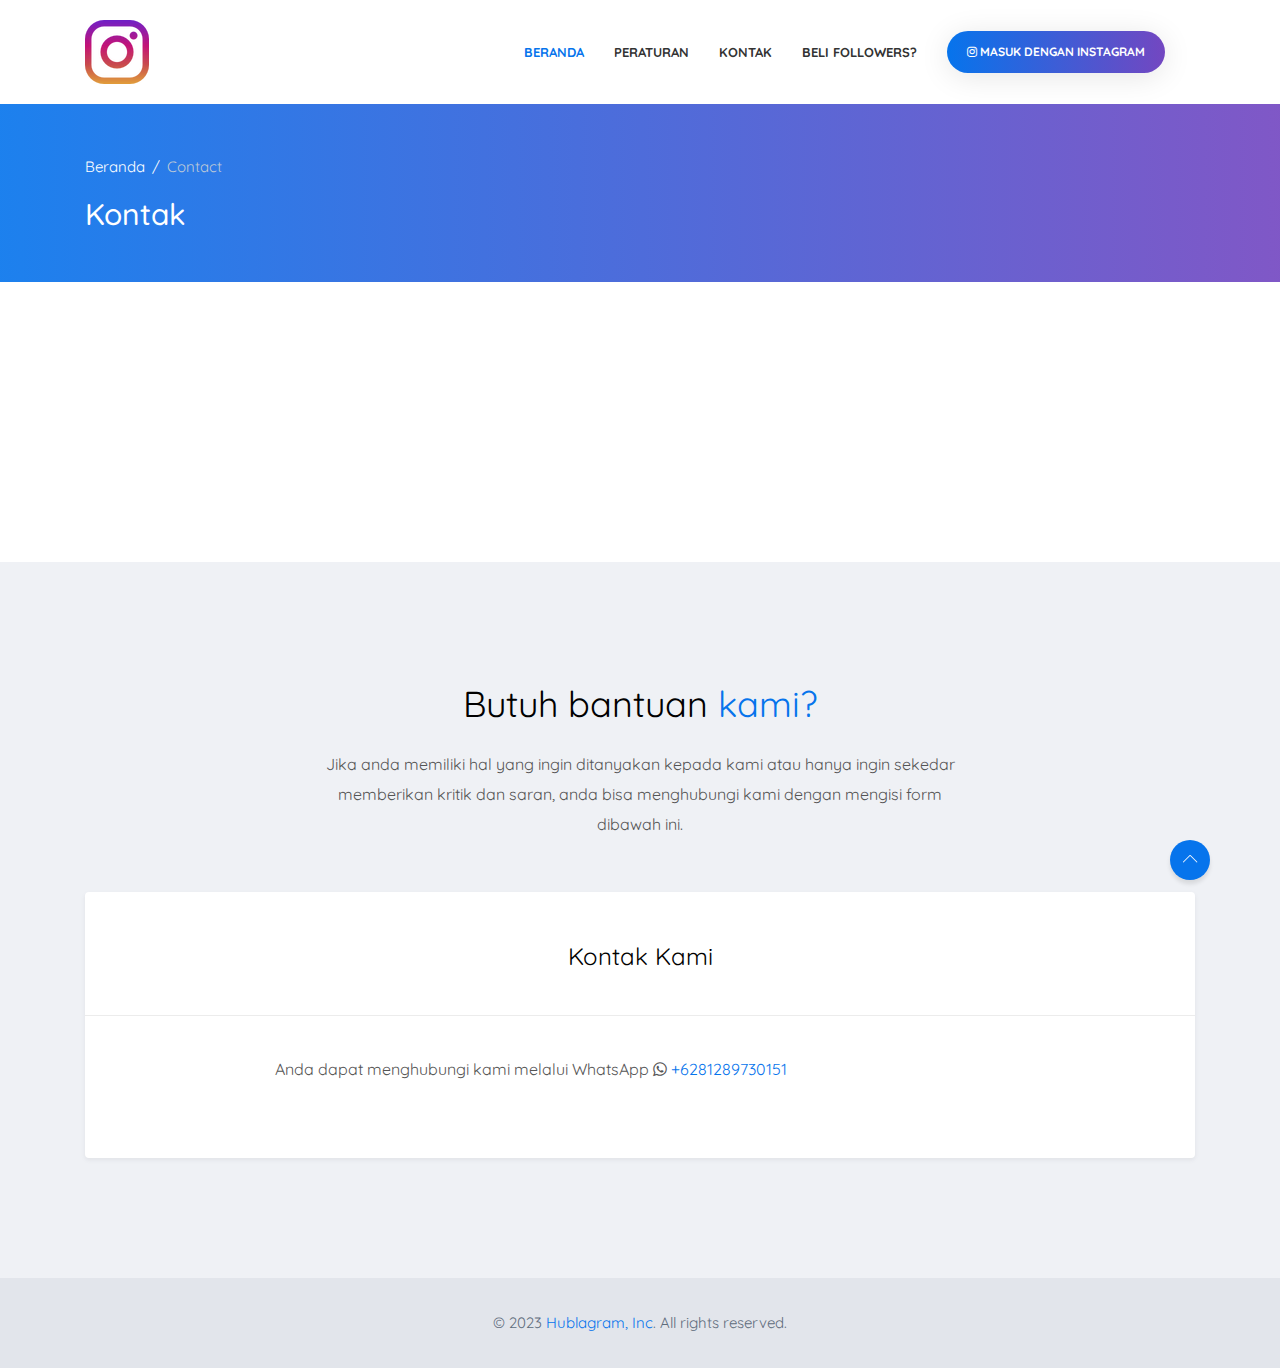
<file: hublagram.co.id/contact.html>
<!DOCTYPE html>
<html lang="en">




<!-- Mirrored from hublagram.co.id/contact by HTTrack Website Copier/3.x [XR&CO'2014], Sat, 21 Oct 2023 08:39:21 GMT -->
<!-- Added by HTTrack --><meta http-equiv="content-type" content="text/html;charset=UTF-8" /><!-- /Added by HTTrack -->
<meta http-equiv="content-type" content="text/html;charset=UTF-8" />
<head>
    <meta charset="UTF-8">

    <meta http-equiv="X-UA-Compatible" content="IE=edge">
    <meta name="viewport" content="width=device-width, initial-scale=1">
    <meta name="description" content="Hublagram adalah situs auto followers Instagram dimana pengguna website ini akan mendapatkan followers secara gratis dengan jaminan 100% aman.">
    <meta name="author" content="Hublagram">
    <meta name="keywords" content="Hublagram cara menambah followers instagram, auto followers instagram, followers instagram gratis, cara memperbanyak followers instagram, menambah followers instagram mudah, auto followers instagram indonesia, indexmedia followers, indexmedia indonesia, instagram followers, free followers, instagram likes, follgram, followersgram, jnck, media, igliker, follower, gratis, auto, like, instagram, penambah, like, instagram, penambah, like, instagram, 2016, free, followers, ig, like, instagram, panel, likers, aktif, instagram, dengan, url, tanpa, login, terbaru, 2016, cara, menam, cara, menambah, like, instagram, autolike, instagram, tanpa, login, web, untuk, like, instagram, aplikasi, penambah, like, ig, follower, instagram, gratis, like, ins, tambah, followers, in, auto, follower, menambah, follower, ig, ig, followers, likes, instagram, cara, membuat, auto, follow, dan, auto, like, di, instagram, insta, followers, aplikasi, followers, instagram, free, cara, menambah, followers, instagram, gratis, cara, menambah, like, instagram, gratis, folowers, ig, auto, likes, and, followers, for, instagram, free, iglikers, cara, menambah, followers, like, instagram, gratis, cara, buat, auto, followers, dan, like, 0, f, cara, nambah, followers, gratis, di, instagran, free, folowers, ig, 1, followersindo, panel, auto, like, free, free, likes, instagram, auto, followers, cara, auto, like, instagram, tambah, like, instagram, penambah, followers, dan, like, instagram, gratis, autolike, istagram, menambah, folliwers, instaindo, cara, menambah, followers, instagram, auto, followers, indonesia, free, instagram, auto, like, di, instgram, tambah, flower, gratiss, auto, like, instagram, online, free, auto, like, instagram, gratis, penambah, followers, followers, instagram, gratis, cara, menambah, followers, insragram, likers, tanpa, password, like, gratis, instagram, download, apk, likers, ig, real, indo, web, free, follower, instagram, insta, likers, likers, instagram, web, penambah, like, instagram, auto, like, ig, memperbanyak, like, ig, instagram, auto, like, followers, gratis, instagram, insta, likers, free, followers, instagram, gratis, tanpa, following, instagram, like, free, gratis, like, instagram, tambah, likers, ig, cara, menambah, followers, dan, like, instagram, penbah, folowers, instagram, menambah, follower, instagram, auto, followers, ig, panel, ig, likers/tk, like, ig, gratis, real, indo, free, likes, like, indo, gratis, ig, cara, menambah, followers, di, instagram, insta, sosmed, ig, likers, instagram, af, free, followers-insta.ga, cara, menambah, followers, instagram, gratis, panel, penambah, likes, freelikersinstagram, like, instagram, g, insta, indo, cara, menambah, followers, instagram, aktif, situs, penambah, likers, instagram, auto, like, auto, follower, ig, liker, is, panel, like, instagram, auto, likers, instagram, like, ig, indonesia, cara, mendapatkan, followers, instagram, gratis, free, like, for, instagram, cara, nambah, followers, instagram, auto, followers, instagram, panel, followers, instagram, panel, like, gratis, aplikasi, penambah, like, dan, followers, di, instagram, folowers:gratis, like, dan, follow, instagram, cara, memperbanyak, like, di, instagram, gratis, penambah, followers, gratis, website, penambah, followers, instagram, followers, Auto, like, instagram, autolike, instagram, free, followers, free, auto, like, instagram, iglikers, instagram, likes, like, instagram, gratis, cara, menambahkan, like, instagram, panel, penambah, like, instagram, followers, gratis, indonesia, auto, likes, instagram, situs, apakah, untuk, menambah, folower, auto, follow, instagram, cara, menambah, follower, dan, like, di, instagram, followers, dan, likers, instagram, gratis, followers, ig, gratis, Dapat, like, ig, gratis, followerindo.cf, spam, like, instagram, auto, followers, instagram, gratis, menambah, like, instagram, aktif, cara, tambah, followers, indonesia, panel, like, instagram, gratis, likes, auto, follow, and, likes, instagram, gratis, auto, followers, instagram, 2016, menambah, followers, instagram, cara, menambah, followers, instagram, aktif, gratis, auto, like, di, ig, penambah, like, instagram, gratis, followwrs, followers, dan, likes, aktif, gratis, ca, meambah, like, instagram, Cara, menambah, ig, liker, penambah, likes, instagram, followers, indo, instagram, gratis, likersindo, penambah, followers, likers, instagram, gratis, like, free, instagram, like, instagram, free, cara, menambah, like, web, likers, instagram, situs, tambah, like, instagram, cara, mendapatkan, followers, instagram, aktif, free, like, tambah, followers, and, like, for, instagram, autolike, ig, link, penambah, followers, dan, likers, di, instagram, gratis, cara, perbanyak, like, di, instagram, menambah, like, instagram, free, like, instagram, likers, ig, menambahkan, followers, instagram, auto, follow, like, insta, himzi, auto, follower, instagram, auto, follower, gratis, cheat, followers, instagram, gratis, menambah, likers, instagram, tambah, follower, instagram, gratis, cara, menambah, auto, like, instagram, cara, menambah, followers, in, Instagram, liker, cara, mendapatkan, like, di, instagram, gratis, followrs, gratis, diinstagram, dapatlike.com, instagram, instagram, auto, followers, free, menambah, foloowers, ig, likers, ig, free, nambah, followers, instagram, ig, folower, cara, menambah, like, di, instagram, website, memperbanyak, like, menambah, followers, ig, caramenambah, follower, followers, gratis, auto, like, intagram, indoliker, instagram, followers, instagram, free, followers, dan, like, instagram, likers, aplikasi, auto, like, ig, free, cara, nambah, follower, ig, folowers, folowers, gratis, cara, menambah, followers, gratis, di, instagram, auto, like, instagr, auto, like, instagram, gratis, 2015, cara, memperbanyak, like, di, ig, instagram, autolikes, instagram, autoliker, instagram, cara, memperbanyak, followers, di, instagram, get, like, ig, aplikasi, free, followers, insta, dan, likes, fb, login, ig, likers, liker, instagram, follow, ins, like, for, instagram, autofollower, instalikers, autolike, insragram, like, ig, asli, indo, free, follower, auto, like, ig, indo, insta, indo, cara, nambah, follower, instagram, free, followers, instagram, indo, cara, menambahkan, followers, instagram, myinstagram, auto, followers, dan, like, instagram, likers, indonesia, follower, folower, dapat, like, di, instagram, autolike, indo, auto, like, di, instagram, cara, memperbanyak, like, di, instagram, panel, likes, auto, like, instagram, free, followers, aktif, instagram, gratis, download, aplikasi, penambah, like, ig, instagram, free, followers, free, followers, instagram, caa, menambah, followers, autofollower, instagram, gratis, dapat, followers, dan, likes, gratis, followers, ig, free, like, gratis, instgram, panel, likes, ig, nambah, followers.com, like, gratis, followers, indo, gratis, auto, view, instagram, gratis, instagram, panel, aplikasi, tambah, followers, dan, lovers, instagram, insta-liker.com/., tambah, followers, dan, likers, instagram, free, followers, indonesia, instagram, like, ig, tambah, followers, instagram, login, di, followwers, ig, cara, auto, like, instagram, auto, likes, ig, tambah, follower, instagram, gratis, indonesia, nambah, followers, cara, menambah, like, di, instagram, gratis, auto, like, auto, like, instagram, free, online, free, follower, instagram, tambah, followers, gratis, followers, instagram, free, follower, iglikers.ml, ig, like, aplikasi, like, instagram, cara, menambah, follower, Like, instagram, cara, menambah, followers, di, ig, ig, liker, free, indonesia, instagram, indonesia, auto, likes, instagram, gratis, situs, boom, like, di, Instagram, follower, and, like, gratis, auto, like, instagram, indonesia, intagram, gratis, auto, instag, tambah, follower, instagram, free, like, gratis, cara, menambah, follower, di, instagram, situs, auto, followers, instagram, suntik, like, ig, auto, like, imstagram, auto, follow, instagram, gratis, free, follower, ig, follower, gratis, like, gra, followers, instagram, tamb, Cara, menambahkan, followers, dan, likers, instagram, autofollower, ig, nambah, like, instagram, Freefollowersig.tk, freefollowersig.tk, follower, instagram, likers, followers, instagram, cara, auto, like, dan, followers, instagram, likes, instagram, gratis, likers, instagram, free, like4ins, auto, folower, instagram, cara, menambah, follower, instagram, followers, aktid, instagram, cara, menambah, like, diinstagr, website, auto, followers, instagram, gratis, tambah, follower, dan, like, instagram, followers, instagram.com, menambah, f, free, instagram, followers, folowers, instagram, gratis, liker, instagram, free, panel, followers, instagran, free, followers, Jasa, tambah, likers, instagram, getfollowersig, cara, memperbanyak, like, instagram, situs, penambah, like, instagram, likes, likes, gratis, instagram, situs, penamb, situs, penam, follower, ig, gratis, igli, auto, like, instargram, iinstaindo.com, ig.likers/tk, followers, Instagram, followers, free, tanpa, following, cara, menambah, followers, dan, lije, ig, auto, followers, instagram, free, cara, menambah, like, ig, auto, instagram, followers, free, situs, penambah, followers, di, instagram, tambah, like, instagram, gratis, cara, memperbanyak, follower, instagram, instaindo, apk, follow, instragram, folower, gratis, auto, follow, instagram, indo, gratis, penambah, likers, instagram, instagram, free, likes, autolikes, fb, istigram, download, aplikasi, like+followers, aplikasi, penambah, like, di, instagram, auto, like, indonesia, 2016, instagram, autolike, ig, gratis, tambah, follower, Auto, like, ig, cara, dapat, auto, like, ig, auto, like, ins, cara, nambah, like, di, ig, gratis, googleweblight.com/?lite_url=instaindo.com/?ND, indo, instagram, autolike, ig, tanpa, login, like, ig, gratis, indo, cara, mendapatkan, like, cara, memperbanyak, like, di, ig, tambah, follower, insta, cara, menambah, follower, instagram, dengan, instafollow, ig, foll, Auto, Like, instagram, cara, nambah, like, indonesia, followers, tambah, pengikut, instagram, gratis, instaindo, iglkers, cara, mendapatkan, like, tanpa, pasword, asli, like, ig, indo, gratis, penambah, followers, ig, gratis, like, for, instragram, cara, mendapatkan, follower, instagram, cara, menambak, like, instagram, cara, nambah, like, di, instagram, cara, kerja, intaindo.com, cara, menambahkan, follower, di, ig, instag, indo, cara, menambah, like, di, i, aplikasi, penambah, like, instagram, followers, Instagram, like, gratis, di, instagram, like, gratis, ig, auto, follow, dan, auto, like, gratis, cra, menambah, followers, di, ig, like, gratislikeinstagram.com, nambah, follower, panel, like, ig, instai, cara, menambah, follower, di, instagram, gratis, followers, ig, liker, penambah, like, cara, auto, followers, instagram, penambah, follower, ig, new, free, followers, and, likers, penambah, followers, instagram, Freedom, combo, auto, likes, gratis, tanpa, login, pasword, cara, followers, instagram, dengan, free, auto, like, tambah, follower, instagram, cara, memperbanyak, like, ig, cara, auto, like, ig, Like, instagram, gratis, panel, instagram, bagaimana, cara, tambah, follower, dan, like, di, ig, free, followers, instagram, indonesia, web, penambah, followers, ig, web, like, instagram, gratis, cra, menambah, like, ig, get, followers, gratis, cit, folowers, instagram, gratis, cara, tmbh, folower, instaram, followers, garatis, auto, like, ig, gratis, cara, menambah, like, di, cara, memperbanyak, likers, instagram, cara, tambah, like, tambahlike, panel, ig, followers, ig, followers, free, cara, untuk, menambahkan, likes, instagram, auto, folower, dan, like, gratis, free, followers, free, likes, for, instagram, auto, followers, untuk, instagram, auto, like, and, follo, cara, menambah, like, Instagram, menambah, fo, Situs, web, instagram, tambah, followers, instagram, aktif, jasa, tambah, followers, instagram, gratis, auto, follower, instagram, iglikers, free, instagram, followers, free, instagram, followers, indo, menambah, followers, auto, like, atau, followers, followers, Instagram, gratis, liker, ig, tambahf, insta, 4, like, free, folowe, followersindo, cf, ig, followers, gratis, intagram, like, cara/menambah, followers, ig, website, cara, menambah, pollower, secara, gratis, indofollow, instagram, followers, likes, instagram, gratis, like, auto, ig, indo, like, followers, indo, free, follo, tambah, likers, liker, instagram, indonesia, ig, likes, auto, like, dan, followera, auto, follower, dan, likers, instagram, cara, menambah, like, instageam, follower, gratis, instagram, cara, menambah, folower, instagram, free, ig, likes, indofoll.con, likein, ig, likers, ml, tamah, like, ig, cara, auto, follow, instagram, folowers, indo, gratis, likers, gratis, ig, Auto, likes, instagram, nambah, folowers, ig, aplikasi, perbanyak, like, instagram, auto, like, for, instagram, auto, like, auto, folowors, bagaimana, menambah, follower, instagram, panel, penambah, followers, instagram, gratis, free, like, and, followers, indo, instagram, followers.com, auto, followers, free, aplikasi, penambah, like, fb, dan, follower, instagram, masuk, panel, followers, instagram, gratis, panel, followers, instagram, gratis, masuk, auto, followers.com, memperbanyak, like, instagram, menambah, followers, dan, like, instagram, Cara, menambah, liker, instagram, followerig.ml, tambah, likes, followers, dan, cara, menambahkan, followers, di, instagram, mau, followers, instagram, gratis, Gramaauto, followers., com, auto, like, istagram, auto, followers, instagram, indonesia, auto, like, follower, instagram, cit, likes, instagram, panel, liker, ig, gratis, likeig, aplikasi, like, instagram, gratis, likegratis.com, instaindocom, cara, dapat, auto, like, instagram, auto, instagram, gratis, cara, nambah, followers, aktif, di, ig, cara, memperbanyak, follower, instagram, gratis, folowers, for, instagram, follow, instagram, gratis, free, likes, instagram, website, ig, follower, auto, like, instragram, cara, menambah, follower, ig, free, instagram, follower, cara, menambah, folower, ig, nambahin, likers, ig, free, foll, followers, is, cara, menambah, followers, dan, like, di, instagram, gratis, freefollowersinstagram.com, panel, likes, tanpa, limit, auto, like, i, cara, menambah, followers, di, in, website, penambah, followers, cheat, auto, like, instagram, like, ig, asli, indo, gratis, auto, followers, dan, auto, likes, instagram, gratis, tambah, followees, cara, memperbanyak, followers, ig, free, instagram, like, dan, follower, cara, menambah, followers, gratis, cit, followers, instagram, tambah, followrs, cara, nambah, folowers, instagram, gratis, aplikasi, penambah, like, instagram, gratis, auto, like, on, instagram, cara, mendapatkan, like, instagram, gratis, free, fol, autolike, for, instagram, menambah, auto, followers, cara, like, instagram, nambah, aman, web, tambah, followers, instagram, gratis, tambah, like, gratis, like, ig, gratis, auto, love, instagram, get, like, instagram, follower, dan, liker, gratis, followers, dan, likers, di, instagram, cara, perbanyak, followers, dan, like, di, ig, instafoll.indo, followers, indo, auto, likers, ig, like, and, followers, tambah-follower.com, cit, pengikut, instagram, auto, likers, instagram, gratis, iglikers/tk, follower, ig, cara, nambah, follower, auto, follower, instagram, gratis, followers.com, instagram, nambah, followers, dan, like, cara, nambah, followers, ig, menambah, follower, instagram, gratis, aplikasi, menambah, like, instagram, likersta, cara, menambah, follower, indonesia, atau, asia, instagram, follower, aktif, instagram, gratis, freefollower, instagram, like, indonesia, gratis, insta, auto, like, free, instagram, follower, gratis, panel, ig, intaindo, cara, nambah, lime, di, instagram, tambah, like, percuma, instagrm, cara, menambah, likes, instagram, gratis, penambah, like, ig, tanpa, password, cara, menambah, followers, dan, liker, instagram, cara, nambah, followers, cara, menambah, follower, di, ig, insta, followers, instagram, 2, Auto, follower, auto, followers, gratis, likers, for, instagram, followers, gratiss, like, indo, cara, menambah, followers, ig, mendapat, like, gratis, auto, like, instagram, indonesia, apk, free, download, panel, likers, ig, aman, tambah, follower, ig, gratisfollowersscom, cara, memperbanyak, followers, instagram, otomatis, free, instagram, likes, and, followers, instaindo, follower, followers, gratis, ig, ig, folo, cara, menambah, likers, istaindo, instagram, followers, gratis, likers, instagram, indonesia, cara, menambah, likers, ig, dengan, mudah, dan, gratis, tambah, likes, instagram, cara, penambah, like, instagram, auto, liker, instagram, cara, menambah, likers, instagram, gratis, menambah, followers, instagram, gratis, indo, follow, apk, cara, menambah, pollowers, ig, Nambah, follower, instagram, aktif, indonesia, Penambah, like, ig, cara, memperbanyak, followers, og, cara, menambah, like, instagram, tanpa, password, spam, like, instagram, gratis, cara, menambah, likers, instagram, Auto, Follower, Instagram, cara, menambah, likers, di, instagram, Cara, menambah, follower, Instagram, followers, and, likes, follower, iglu, tambah, like, instagram, cara, memperbanyak, like, instagram, 2016, cara, menambah, situs, like, instragram, link, followers, aktif, ig, likes, ig, panel, likers, foll, cara, menambah, folowers, instagram, gratis, followers, dan, like, gratis, instagram, panel, free, penambah, like, ig, cara, mendapatkan, free, followers, instagram, followers, instagram, indonesia, gratis, ig, penambag, fo, iglikers, tk, autolike, gratis, ig, ext:waiting, gain, followers, indo, cara, tambah, like, di, instagram, cara, tambah, auto, like, instagram, gratis, instagram, free, followers, indonesia, auto, like, instagram, get, follower, and, like, gratis, likes, instagram, free, gratis, Instaindo, download, panel, like, instagra, cara, menambah, follower, tanpa, spam, penambah, follower, ig, folowers, ig, gratis, gratis, auto, follower, migme, penambah, like, untuk, instagram, auto, like, insta, cara, menambakan, likers, di, instahtam, follower, dan, liker, instagram, cara, memperbayak, like, and, folower, like, and, followers, gratis, apk, penambah, like, instagram, followers, i, Likers, indo, follow, tambah, like, ig, gratis, menambah, like, insta, menambah, like, follow, gratis, followers, instgram, followers, twitter, gratis, tanpa, following, dan, spam, menambah, Like, instagram, tambah, followers, gratis, likers, gratis, tambah, like, auto, followers, instagram, percuma, cara, mendapat, followers, instagram, aktif, gratis, web, penambah, likers, instagram, cara, menambah, likers, di, ig, followersindonesia, likes, for, instagram, cara, nambah, followers, instagram, aktif, gratis, bagaimana, cara, menambah, followera, dan, like, instagram, bagaimana, cara, menabah, followers, dan, like, cara, memperbanyak, like, instagram, gratis, like, indo, ig, ww.followers.com, auto, lik, get, like, instagram, free, likes, on, instagram, free, instagram, followers, indonesia, cara, menambah, like, di, istagram, free, like, ig, cara, tambah, followers, di, instagram, tanpa, beli, free, followers, instagram, instantly, igliker.tk, get, followers, instagram, free, fre, followers, instagramlikes.net, auto, like, instagram, pakai, facebook, myinstagram, -, auto, followers, dan, like, instagram, tambah, follow, tambah, followers, dan, like, ig, gratis, instagram, follower, bagaimana, cara, menambah, followers, gratis, memperbanyak, followers, aktif, gratis, folowers, graris, insta, freefollowers, indo, ig.likers.ml, like, dan, followers, gratis, penambah, follower, dan, like, instagram, instafollowers, autolike, ig, instaindo, auto, like, Instagram, follower, and, like, ig, cara, menambah, likers, gratis, followers, gratis, instagram, tanpa, verifikasi, cheat, memperbanyak, followers, instagram, autofollow, instagram, indonesia, autolike, indo, cheat, followers, aktif, free, Tambah, like, instagram, free, auto, Like, fb, dan, ig, folllowers, indonesia, free, followers, com, followers, indonesia, gratis, cara, menambah, like, banyak, di, instagram, cara, nambah, like, gratis, Like, gratis, instagram, dapatlikeig.com, free, followers, indo, instagram-, likes.net, cara, menambah, followers, aktif, get, fpllower, instagram, free, likefollower, autolike, instagram, cara, nambah, like, instagram, auto, follower, Instagram, autolike, ig, no, spam, menambah, like, instagram, gratis, penambah, like, gratis, ig, panel, lijes, instagram, cara, menambahkan, followers, dan, likes, di, instagram, instaindo.com/iklan.php, iglikers, ml, instagram, login, free, instagram, likes, auto, like, and, followers, instagram, free, followers, aand, like, followers, indonesia, instagram, gratis, aplikasi, penambah, like, di, instagram, gratis, cara, menambah, f, like, instagram, gratis, tanpa, login, instafollowers.com, free, web, auto, like, instagram, instafollowers.com, free, indonesia, panel, likers, ig, freefollowers, ido, cara, menambah, followers, cara, menambah, like, di, intagram, instagram, followers, cara, menambah, follower, dan, like, ig, free, instagram, followers, and, likers, auto, followers, dan, like, instagram, website, untuk, menambah, followers, cara, membuat, auto, like, di, instagram, cara, tambah, follower, instagram, like, foto, instagram, gratis, auto, penambah, likers, web, untuk, menambah, likes, di, ig, cara, menambah, likers, ig, free, followers, and, likes, on, instagram, link, panel, like, instagram, gratis, follower, ig, indo, free, cara, menambah, like, di, ig, Iglik, penambah, like, free, like, and, follow, instagram, panel, like, instagram, free, penambah, lik, cara, menambah, followers, din, instagram, panel, like, di, ig, get, followers, instagram, gratis, cara, menambah, insta.indo, aktif, intraggram, Situs, dapat, likes, instagram, apk, penambah, like, dan, followers, diig, auto, like.instagram, followers, instagram, aktif, like, ig, free, tambah, foll, ig, instagram, login, followers, aktif, instagram, situs, tambah, follower, instagram, auto, likes, instagram, free, cara, menambahkan, likers, instagram, cara, menambah, followers, aktif, instagram, gratis, follower, free, instIndo.c, situs, foolow, situs, penambah, follower, indonesia, instagram, follwersindo">
    <meta property="fb:pages" content="266198853549780" />

    <title> Auto Followers Instagram & Auto Likes Gratis +1000 - Contact</title>

    <link rel="stylesheet" href="assets1/css/animate.css">
    <link rel="stylesheet" href="assets1/css/font-awesome.min.css">
    <link rel="stylesheet" href="assets1/css/fontello.css">
    <link rel="stylesheet" href="assets1/css/jquery-ui.css">
    <link rel="stylesheet" href="assets1/css/lnr-icon.css">
    <link rel="stylesheet" href="assets1/css/owl.carousel.css">
    <link rel="stylesheet" href="assets1/css/slick.css">
    <link rel="stylesheet" href="assets1/css/trumbowyg.min.css">
    <link rel="stylesheet" href="assets1/css/bootstrap/bootstrap.min.css">
    <link rel="stylesheet" href="assets1/css/style.css">

    <link rel="icon" type="image/png" sizes="16x16" href="assets1/images/insta.png">

                <!-- Global site tag (gtag.js) - Google Analytics -->
<script async src="https://www.googletagmanager.com/gtag/js?id=UA-131038633-1"></script>
<script>
  window.dataLayer = window.dataLayer || [];
  function gtag(){dataLayer.push(arguments);}
  gtag('js', new Date());

  gtag('config', 'UA-131038633-1');
</script>

</head>

<body>

	<!-- Google Tag Manager (noscript) -->
<noscript><iframe src="https://www.googletagmanager.com/ns.html?id=GTM-WCX555V"
height="0" width="0" style="display:none;visibility:hidden"></iframe></noscript>
<!-- End Google Tag Manager (noscript) -->
        <div class="menu-area">

            <div class="mainmenu">
                <div class="container">
                    <div class="row">
                        <div class="col-md-12">
                            <nav class="navbar navbar-expand-md navbar-light mainmenu__menu">
                                <a class="navbar-brand" href="#">
                                  <img src="assets1/images/insta.png" alt="">
                              </a>
                              <button class="navbar-toggler" type="button" data-toggle="collapse" data-target="#navbarNav" aria-controls="navbarNav" aria-expanded="false"
                              aria-label="Toggle navigation">
                              <span class="navbar-toggler-icon"></span>
                          </button>
                          <div class="collapse navbar-collapse" id="navbarNav">
                            <ul class="navbar-nav ml-auto">
                                                                            <li>
                                    <a class="active" href="index.html">Beranda</a>
                                </li>
                                <li>
                                    <a  href="peraturan.html">Peraturan</a>
                                </li>
                            
                                <li>
                                    <a  href="contact.html">Kontak</a>
                                </li>
                                <li>
                                    <a  href="https://bomgram.com/" target=_blank>Beli Followers?</a>
                                </li>
                                
                                     <li>
                                    <a href="Masuk.html" class="btn btn-lg btn--round btn-gradient"><i class="fa fa-instagram"></i> Masuk dengan instagram</a>
                                </li>
                                                        </ul>
                                                                              </div>
                    </nav>
                </div>
            </div>
        </div>
    </div>
</div>


    <section class="breadcrumb-area ">
        <div class="container">
            <div class="row">
                <div class="col-md-12">
                    <div class="breadcrumb">
                        <ul>
                            <li><a href="home.html">Beranda</a></li><li class="active"><a href="#">Contact</a></li>                        </ul>
                    </div>
                    <h1 class="page-title">Kontak</h1>
                </div>
                <!-- end /.col-md-12 -->
            </div>
            <!-- end /.row -->
        </div>
        <!-- end /.container -->
    </section><style type="text/css">
    .tos li{
        margin-bottom: 10px;
    }
</style>
 <script async src="../pagead2.googlesyndication.com/pagead/js/f.txt"></script>
<!-- hubla_ads -->
<ins class="adsbygoogle"
     style="display:block"
     data-ad-client="ca-pub-9693946692514944"
     data-ad-slot="4459634046"
     data-ad-format="auto"
     data-full-width-responsive="true"></ins>
<script>
(adsbygoogle = window.adsbygoogle || []).push({});
</script>
            </div>
            <!-- Global site tag (gtag.js) - Google Analytics -->
<script async src="https://www.googletagmanager.com/gtag/js?id=UA-131038633-1"></script>
<script>
  window.dataLayer = window.dataLayer || [];
  function gtag(){dataLayer.push(arguments);}
  gtag('js', new Date());

  gtag('config', 'UA-131038633-1');
</script>
    
 <section class="contact-area section--padding">
        <div class="container">
            <div class="row">
                <div class="col-md-12">
                    <div class="row">
                        <!-- start col-md-12 -->
                        <div class="col-md-12">
                            <div class="section-title">
                                <h1>Butuh bantuan
                                    <span class="highlighted">kami?</span>
                                </h1>
                                <p>Jika anda memiliki hal yang ingin ditanyakan kepada kami atau hanya ingin sekedar memberikan kritik dan saran, anda bisa menghubungi kami dengan mengisi form dibawah ini.</p>
                            </div>
                        </div>
                        <!-- end /.col-md-12 -->
                    </div>
                    <!-- end /.row -->

                    <div class="row">

                        <div class="col-md-12">
                            <div class="contact_form cardify">
                                <div class="contact_form__title">
                                    <h3>Kontak Kami</h3>
                                </div>

                                <div class="row">
                                    <div class="col-md-8 offset-md-2">
                                        <div class="contact_form--wrapper">
                                            <p>
                     Anda dapat menghubungi kami melalui WhatsApp <i class="fa fa-whatsapp" aria-hidden="true">
                     </i> 
                     <a href="https://bit.ly/2XxdOr7" target="_blank" rel="nofollow">+6281289730151
                     </a>
                  </p>
                                        </div>
                                    </div>
                                    <!-- end /.col-md-8 -->
                                </div>
                                <!-- end /.row -->
                            </div>
                            <!-- end /.contact_form -->
                        </div>
                        <!-- end /.col-md-12 -->
                    </div>
                    <!-- end /.row -->
                </div>
                <!-- end /.col-md-12 -->
            </div>
            <!-- end /.row -->
        </div>
        <!-- end /.container -->
    </section>

      <footer class="footer-area footer--light">
            <!-- end /.footer-big -->

<script async src="../pagead2.googlesyndication.com/pagead/js/feac3.txt?client=ca-pub-9693946692514944"
     crossorigin="anonymous"></script>
<div class="mini-footer">
                <div class="container">
                    <div class="row">
                        <div class="col-md-12">
                            <div class="copyright-text">
                                <p>&copy; 2023
                                    <a href="#">Hublagram, Inc</a>. All rights reserved. 
                                </p>
                            </div>

                            <div class="go_top">
                                <span class="lnr lnr-chevron-up"></span>
                            </div>
                        </div>
                    </div>
                </div>
            </div>
        </footer>
    <!--================================
        END FOOTER AREA
        =================================-->



        <!--//////////////////// JS GOES HERE ////////////////-->

        <!-- inject:js -->
        
        <script src="assets1/js/vendor/jquery/jquery-1.12.3.js"></script>
        <script src="assets1/js/vendor/jquery/popper.min.js"></script>
        <script src="assets1/js/vendor/jquery/uikit.min.js"></script>
        <script src="assets1/js/vendor/bootstrap.min.js"></script>
        <script src="assets1/js/vendor/chart.bundle.min.js"></script>
        <script src="assets1/js/vendor/grid.min.js"></script>
        <script src="assets1/js/vendor/jquery-ui.min.js"></script>
        <script src="assets1/js/vendor/jquery.barrating.min.js"></script>
        <script src="assets1/js/vendor/jquery.countdown.min.js"></script>
        <script src="assets1/js/vendor/jquery.counterup.min.js"></script>
        <script src="assets1/js/vendor/jquery.easing1.3.js"></script>
        <script src="assets1/js/vendor/owl.carousel.min.js"></script>
        <script src="assets1/js/vendor/slick.min.js"></script>
        <script src="assets1/js/vendor/tether.min.js"></script>
        <script src="assets1/js/vendor/trumbowyg.min.js"></script>
        <script src="assets1/js/vendor/waypoints.min.js"></script>
        <script src="assets1/js/dashboard.js"></script>
        <script src="assets1/js/main.js"></script>
        <script src="assets1/js/map.js"></script>
        <script src="js/plugins.min.html"></script>
    <script src="js/script.min.html"></script>
        <!-- endinject -->
    </body>

    

<!-- Mirrored from hublagram.co.id/contact by HTTrack Website Copier/3.x [XR&CO'2014], Sat, 21 Oct 2023 08:39:21 GMT -->
</html>
</file>
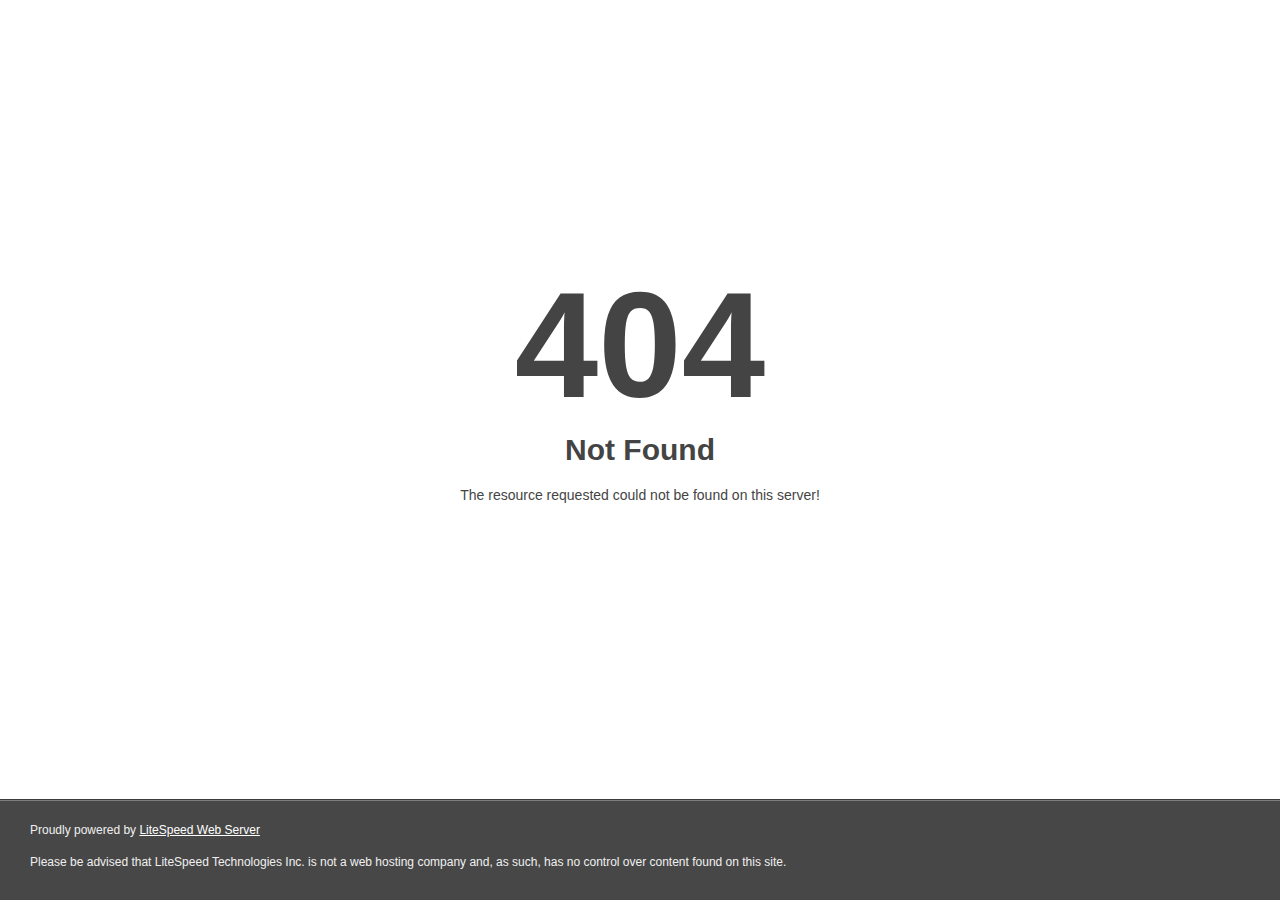
<file: hublagram.co.id/home.html>
<!DOCTYPE html>
<html style="height:100%">
<head>
<meta name="viewport" content="width=device-width, initial-scale=1, shrink-to-fit=no" />
<title> 404 Not Found
</title></head>
<body style="color: #444; margin:0;font: normal 14px/20px Arial, Helvetica, sans-serif; height:100%; background-color: #fff;">
<div style="height:auto; min-height:100%; ">     <div style="text-align: center; width:800px; margin-left: -400px; position:absolute; top: 30%; left:50%;">
        <h1 style="margin:0; font-size:150px; line-height:150px; font-weight:bold;">404</h1>
<h2 style="margin-top:20px;font-size: 30px;">Not Found
</h2>
<p>The resource requested could not be found on this server!</p>
</div></div><div style="color:#f0f0f0; font-size:12px;margin:auto;padding:0px 30px 0px 30px;position:relative;clear:both;height:100px;margin-top:-101px;background-color:#474747;border-top: 1px solid rgba(0,0,0,0.15);box-shadow: 0 1px 0 rgba(255, 255, 255, 0.3) inset;">
<br>Proudly powered by  <a style="color:#fff;" href="http://www.litespeedtech.com/error-page">LiteSpeed Web Server</a><p>Please be advised that LiteSpeed Technologies Inc. is not a web hosting company and, as such, has no control over content found on this site.</p></div></body></html>
</file>
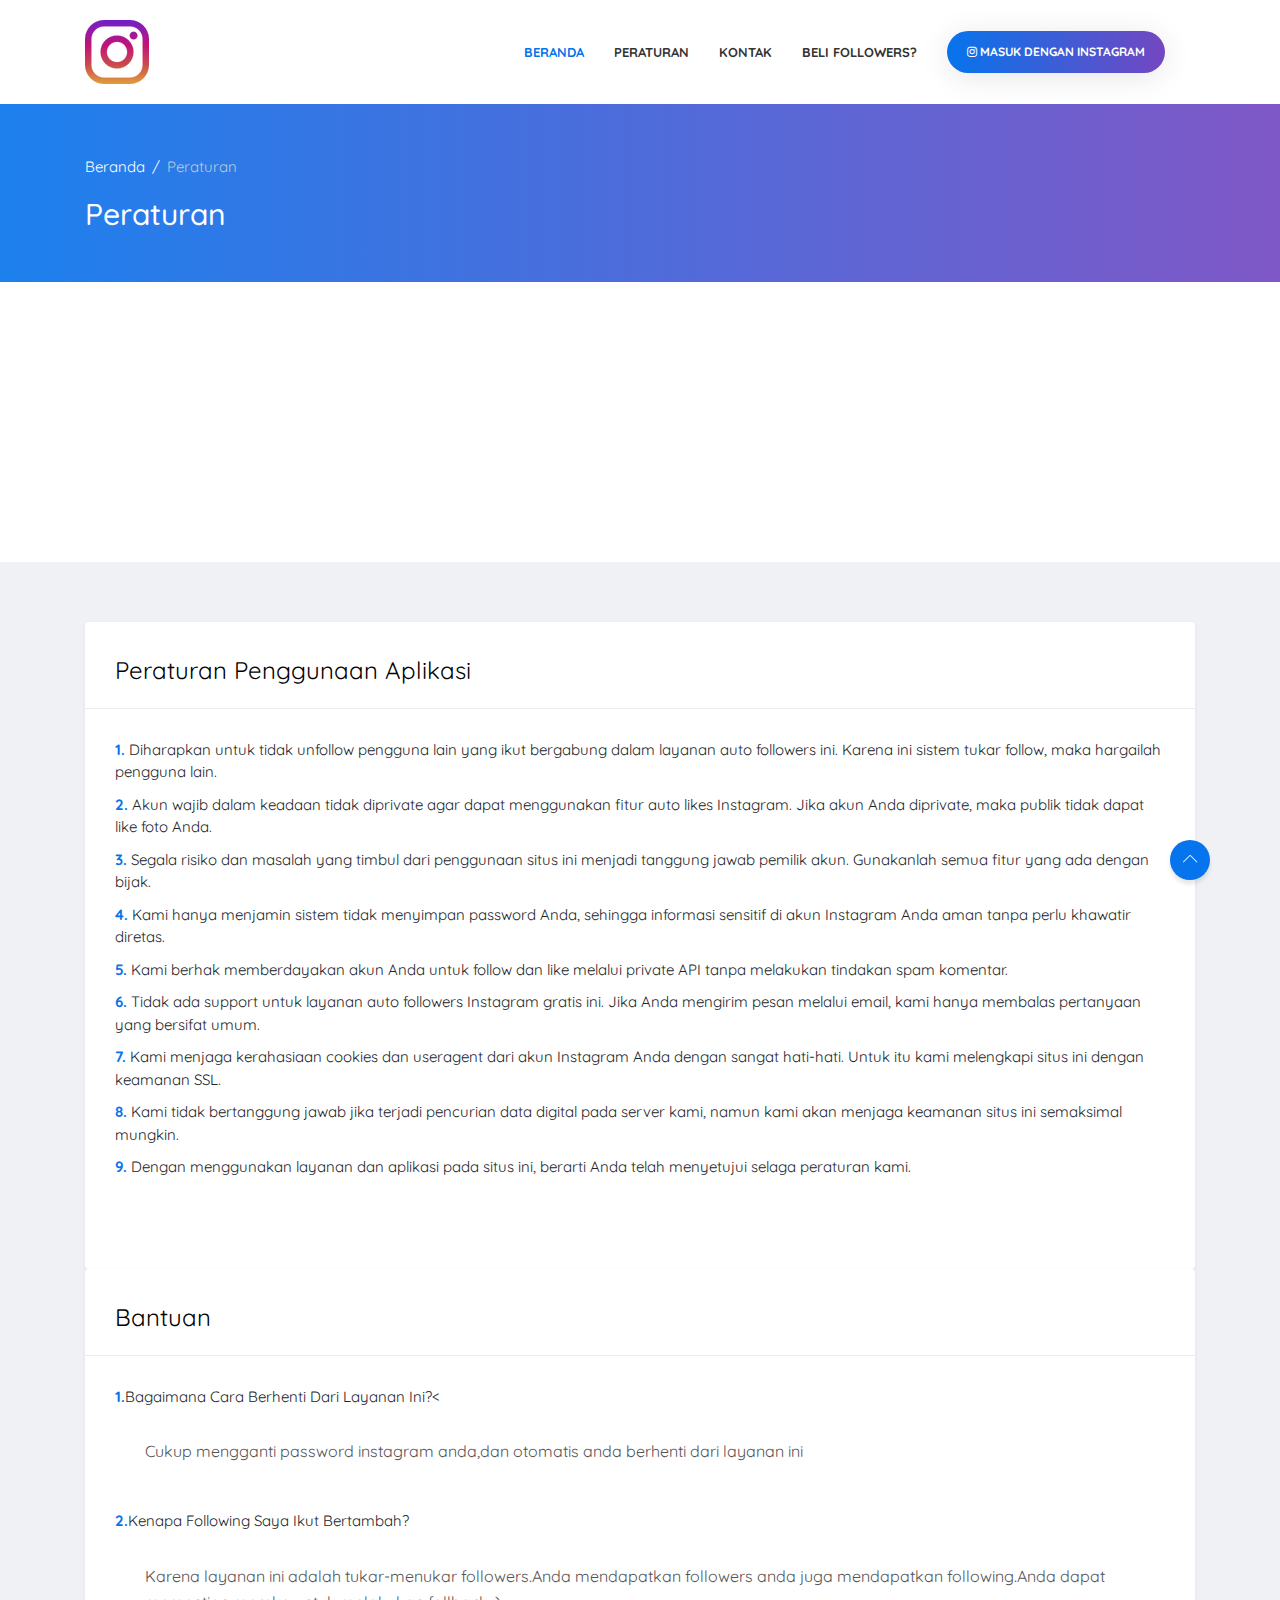
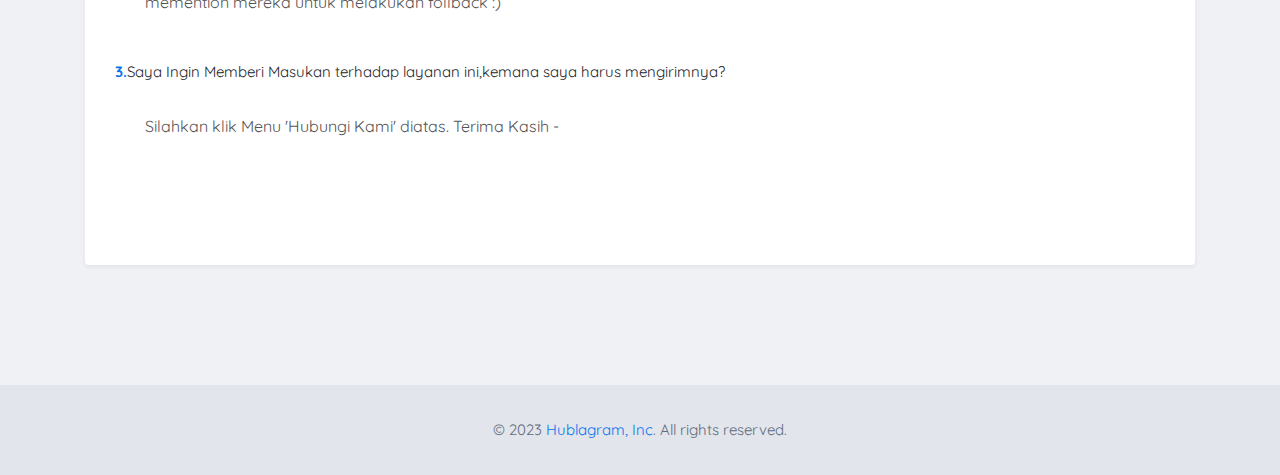
<file: hublagram.co.id/peraturan.html>
<!DOCTYPE html>
<html lang="en">




<!-- Mirrored from hublagram.co.id/peraturan by HTTrack Website Copier/3.x [XR&CO'2014], Sat, 21 Oct 2023 08:39:21 GMT -->
<!-- Added by HTTrack --><meta http-equiv="content-type" content="text/html;charset=UTF-8" /><!-- /Added by HTTrack -->
<meta http-equiv="content-type" content="text/html;charset=UTF-8" />
<head>
    <meta charset="UTF-8">

    <meta http-equiv="X-UA-Compatible" content="IE=edge">
    <meta name="viewport" content="width=device-width, initial-scale=1">
    <meta name="description" content="Hublagram adalah situs auto followers Instagram dimana pengguna website ini akan mendapatkan followers secara gratis dengan jaminan 100% aman.">
    <meta name="author" content="Hublagram">
    <meta name="keywords" content="Hublagram cara menambah followers instagram, auto followers instagram, followers instagram gratis, cara memperbanyak followers instagram, menambah followers instagram mudah, auto followers instagram indonesia, indexmedia followers, indexmedia indonesia, instagram followers, free followers, instagram likes, follgram, followersgram, jnck, media, igliker, follower, gratis, auto, like, instagram, penambah, like, instagram, penambah, like, instagram, 2016, free, followers, ig, like, instagram, panel, likers, aktif, instagram, dengan, url, tanpa, login, terbaru, 2016, cara, menam, cara, menambah, like, instagram, autolike, instagram, tanpa, login, web, untuk, like, instagram, aplikasi, penambah, like, ig, follower, instagram, gratis, like, ins, tambah, followers, in, auto, follower, menambah, follower, ig, ig, followers, likes, instagram, cara, membuat, auto, follow, dan, auto, like, di, instagram, insta, followers, aplikasi, followers, instagram, free, cara, menambah, followers, instagram, gratis, cara, menambah, like, instagram, gratis, folowers, ig, auto, likes, and, followers, for, instagram, free, iglikers, cara, menambah, followers, like, instagram, gratis, cara, buat, auto, followers, dan, like, 0, f, cara, nambah, followers, gratis, di, instagran, free, folowers, ig, 1, followersindo, panel, auto, like, free, free, likes, instagram, auto, followers, cara, auto, like, instagram, tambah, like, instagram, penambah, followers, dan, like, instagram, gratis, autolike, istagram, menambah, folliwers, instaindo, cara, menambah, followers, instagram, auto, followers, indonesia, free, instagram, auto, like, di, instgram, tambah, flower, gratiss, auto, like, instagram, online, free, auto, like, instagram, gratis, penambah, followers, followers, instagram, gratis, cara, menambah, followers, insragram, likers, tanpa, password, like, gratis, instagram, download, apk, likers, ig, real, indo, web, free, follower, instagram, insta, likers, likers, instagram, web, penambah, like, instagram, auto, like, ig, memperbanyak, like, ig, instagram, auto, like, followers, gratis, instagram, insta, likers, free, followers, instagram, gratis, tanpa, following, instagram, like, free, gratis, like, instagram, tambah, likers, ig, cara, menambah, followers, dan, like, instagram, penbah, folowers, instagram, menambah, follower, instagram, auto, followers, ig, panel, ig, likers/tk, like, ig, gratis, real, indo, free, likes, like, indo, gratis, ig, cara, menambah, followers, di, instagram, insta, sosmed, ig, likers, instagram, af, free, followers-insta.ga, cara, menambah, followers, instagram, gratis, panel, penambah, likes, freelikersinstagram, like, instagram, g, insta, indo, cara, menambah, followers, instagram, aktif, situs, penambah, likers, instagram, auto, like, auto, follower, ig, liker, is, panel, like, instagram, auto, likers, instagram, like, ig, indonesia, cara, mendapatkan, followers, instagram, gratis, free, like, for, instagram, cara, nambah, followers, instagram, auto, followers, instagram, panel, followers, instagram, panel, like, gratis, aplikasi, penambah, like, dan, followers, di, instagram, folowers:gratis, like, dan, follow, instagram, cara, memperbanyak, like, di, instagram, gratis, penambah, followers, gratis, website, penambah, followers, instagram, followers, Auto, like, instagram, autolike, instagram, free, followers, free, auto, like, instagram, iglikers, instagram, likes, like, instagram, gratis, cara, menambahkan, like, instagram, panel, penambah, like, instagram, followers, gratis, indonesia, auto, likes, instagram, situs, apakah, untuk, menambah, folower, auto, follow, instagram, cara, menambah, follower, dan, like, di, instagram, followers, dan, likers, instagram, gratis, followers, ig, gratis, Dapat, like, ig, gratis, followerindo.cf, spam, like, instagram, auto, followers, instagram, gratis, menambah, like, instagram, aktif, cara, tambah, followers, indonesia, panel, like, instagram, gratis, likes, auto, follow, and, likes, instagram, gratis, auto, followers, instagram, 2016, menambah, followers, instagram, cara, menambah, followers, instagram, aktif, gratis, auto, like, di, ig, penambah, like, instagram, gratis, followwrs, followers, dan, likes, aktif, gratis, ca, meambah, like, instagram, Cara, menambah, ig, liker, penambah, likes, instagram, followers, indo, instagram, gratis, likersindo, penambah, followers, likers, instagram, gratis, like, free, instagram, like, instagram, free, cara, menambah, like, web, likers, instagram, situs, tambah, like, instagram, cara, mendapatkan, followers, instagram, aktif, free, like, tambah, followers, and, like, for, instagram, autolike, ig, link, penambah, followers, dan, likers, di, instagram, gratis, cara, perbanyak, like, di, instagram, menambah, like, instagram, free, like, instagram, likers, ig, menambahkan, followers, instagram, auto, follow, like, insta, himzi, auto, follower, instagram, auto, follower, gratis, cheat, followers, instagram, gratis, menambah, likers, instagram, tambah, follower, instagram, gratis, cara, menambah, auto, like, instagram, cara, menambah, followers, in, Instagram, liker, cara, mendapatkan, like, di, instagram, gratis, followrs, gratis, diinstagram, dapatlike.com, instagram, instagram, auto, followers, free, menambah, foloowers, ig, likers, ig, free, nambah, followers, instagram, ig, folower, cara, menambah, like, di, instagram, website, memperbanyak, like, menambah, followers, ig, caramenambah, follower, followers, gratis, auto, like, intagram, indoliker, instagram, followers, instagram, free, followers, dan, like, instagram, likers, aplikasi, auto, like, ig, free, cara, nambah, follower, ig, folowers, folowers, gratis, cara, menambah, followers, gratis, di, instagram, auto, like, instagr, auto, like, instagram, gratis, 2015, cara, memperbanyak, like, di, ig, instagram, autolikes, instagram, autoliker, instagram, cara, memperbanyak, followers, di, instagram, get, like, ig, aplikasi, free, followers, insta, dan, likes, fb, login, ig, likers, liker, instagram, follow, ins, like, for, instagram, autofollower, instalikers, autolike, insragram, like, ig, asli, indo, free, follower, auto, like, ig, indo, insta, indo, cara, nambah, follower, instagram, free, followers, instagram, indo, cara, menambahkan, followers, instagram, myinstagram, auto, followers, dan, like, instagram, likers, indonesia, follower, folower, dapat, like, di, instagram, autolike, indo, auto, like, di, instagram, cara, memperbanyak, like, di, instagram, panel, likes, auto, like, instagram, free, followers, aktif, instagram, gratis, download, aplikasi, penambah, like, ig, instagram, free, followers, free, followers, instagram, caa, menambah, followers, autofollower, instagram, gratis, dapat, followers, dan, likes, gratis, followers, ig, free, like, gratis, instgram, panel, likes, ig, nambah, followers.com, like, gratis, followers, indo, gratis, auto, view, instagram, gratis, instagram, panel, aplikasi, tambah, followers, dan, lovers, instagram, insta-liker.com/., tambah, followers, dan, likers, instagram, free, followers, indonesia, instagram, like, ig, tambah, followers, instagram, login, di, followwers, ig, cara, auto, like, instagram, auto, likes, ig, tambah, follower, instagram, gratis, indonesia, nambah, followers, cara, menambah, like, di, instagram, gratis, auto, like, auto, like, instagram, free, online, free, follower, instagram, tambah, followers, gratis, followers, instagram, free, follower, iglikers.ml, ig, like, aplikasi, like, instagram, cara, menambah, follower, Like, instagram, cara, menambah, followers, di, ig, ig, liker, free, indonesia, instagram, indonesia, auto, likes, instagram, gratis, situs, boom, like, di, Instagram, follower, and, like, gratis, auto, like, instagram, indonesia, intagram, gratis, auto, instag, tambah, follower, instagram, free, like, gratis, cara, menambah, follower, di, instagram, situs, auto, followers, instagram, suntik, like, ig, auto, like, imstagram, auto, follow, instagram, gratis, free, follower, ig, follower, gratis, like, gra, followers, instagram, tamb, Cara, menambahkan, followers, dan, likers, instagram, autofollower, ig, nambah, like, instagram, Freefollowersig.tk, freefollowersig.tk, follower, instagram, likers, followers, instagram, cara, auto, like, dan, followers, instagram, likes, instagram, gratis, likers, instagram, free, like4ins, auto, folower, instagram, cara, menambah, follower, instagram, followers, aktid, instagram, cara, menambah, like, diinstagr, website, auto, followers, instagram, gratis, tambah, follower, dan, like, instagram, followers, instagram.com, menambah, f, free, instagram, followers, folowers, instagram, gratis, liker, instagram, free, panel, followers, instagran, free, followers, Jasa, tambah, likers, instagram, getfollowersig, cara, memperbanyak, like, instagram, situs, penambah, like, instagram, likes, likes, gratis, instagram, situs, penamb, situs, penam, follower, ig, gratis, igli, auto, like, instargram, iinstaindo.com, ig.likers/tk, followers, Instagram, followers, free, tanpa, following, cara, menambah, followers, dan, lije, ig, auto, followers, instagram, free, cara, menambah, like, ig, auto, instagram, followers, free, situs, penambah, followers, di, instagram, tambah, like, instagram, gratis, cara, memperbanyak, follower, instagram, instaindo, apk, follow, instragram, folower, gratis, auto, follow, instagram, indo, gratis, penambah, likers, instagram, instagram, free, likes, autolikes, fb, istigram, download, aplikasi, like+followers, aplikasi, penambah, like, di, instagram, auto, like, indonesia, 2016, instagram, autolike, ig, gratis, tambah, follower, Auto, like, ig, cara, dapat, auto, like, ig, auto, like, ins, cara, nambah, like, di, ig, gratis, googleweblight.com/?lite_url=instaindo.com/?ND, indo, instagram, autolike, ig, tanpa, login, like, ig, gratis, indo, cara, mendapatkan, like, cara, memperbanyak, like, di, ig, tambah, follower, insta, cara, menambah, follower, instagram, dengan, instafollow, ig, foll, Auto, Like, instagram, cara, nambah, like, indonesia, followers, tambah, pengikut, instagram, gratis, instaindo, iglkers, cara, mendapatkan, like, tanpa, pasword, asli, like, ig, indo, gratis, penambah, followers, ig, gratis, like, for, instragram, cara, mendapatkan, follower, instagram, cara, menambak, like, instagram, cara, nambah, like, di, instagram, cara, kerja, intaindo.com, cara, menambahkan, follower, di, ig, instag, indo, cara, menambah, like, di, i, aplikasi, penambah, like, instagram, followers, Instagram, like, gratis, di, instagram, like, gratis, ig, auto, follow, dan, auto, like, gratis, cra, menambah, followers, di, ig, like, gratislikeinstagram.com, nambah, follower, panel, like, ig, instai, cara, menambah, follower, di, instagram, gratis, followers, ig, liker, penambah, like, cara, auto, followers, instagram, penambah, follower, ig, new, free, followers, and, likers, penambah, followers, instagram, Freedom, combo, auto, likes, gratis, tanpa, login, pasword, cara, followers, instagram, dengan, free, auto, like, tambah, follower, instagram, cara, memperbanyak, like, ig, cara, auto, like, ig, Like, instagram, gratis, panel, instagram, bagaimana, cara, tambah, follower, dan, like, di, ig, free, followers, instagram, indonesia, web, penambah, followers, ig, web, like, instagram, gratis, cra, menambah, like, ig, get, followers, gratis, cit, folowers, instagram, gratis, cara, tmbh, folower, instaram, followers, garatis, auto, like, ig, gratis, cara, menambah, like, di, cara, memperbanyak, likers, instagram, cara, tambah, like, tambahlike, panel, ig, followers, ig, followers, free, cara, untuk, menambahkan, likes, instagram, auto, folower, dan, like, gratis, free, followers, free, likes, for, instagram, auto, followers, untuk, instagram, auto, like, and, follo, cara, menambah, like, Instagram, menambah, fo, Situs, web, instagram, tambah, followers, instagram, aktif, jasa, tambah, followers, instagram, gratis, auto, follower, instagram, iglikers, free, instagram, followers, free, instagram, followers, indo, menambah, followers, auto, like, atau, followers, followers, Instagram, gratis, liker, ig, tambahf, insta, 4, like, free, folowe, followersindo, cf, ig, followers, gratis, intagram, like, cara/menambah, followers, ig, website, cara, menambah, pollower, secara, gratis, indofollow, instagram, followers, likes, instagram, gratis, like, auto, ig, indo, like, followers, indo, free, follo, tambah, likers, liker, instagram, indonesia, ig, likes, auto, like, dan, followera, auto, follower, dan, likers, instagram, cara, menambah, like, instageam, follower, gratis, instagram, cara, menambah, folower, instagram, free, ig, likes, indofoll.con, likein, ig, likers, ml, tamah, like, ig, cara, auto, follow, instagram, folowers, indo, gratis, likers, gratis, ig, Auto, likes, instagram, nambah, folowers, ig, aplikasi, perbanyak, like, instagram, auto, like, for, instagram, auto, like, auto, folowors, bagaimana, menambah, follower, instagram, panel, penambah, followers, instagram, gratis, free, like, and, followers, indo, instagram, followers.com, auto, followers, free, aplikasi, penambah, like, fb, dan, follower, instagram, masuk, panel, followers, instagram, gratis, panel, followers, instagram, gratis, masuk, auto, followers.com, memperbanyak, like, instagram, menambah, followers, dan, like, instagram, Cara, menambah, liker, instagram, followerig.ml, tambah, likes, followers, dan, cara, menambahkan, followers, di, instagram, mau, followers, instagram, gratis, Gramaauto, followers., com, auto, like, istagram, auto, followers, instagram, indonesia, auto, like, follower, instagram, cit, likes, instagram, panel, liker, ig, gratis, likeig, aplikasi, like, instagram, gratis, likegratis.com, instaindocom, cara, dapat, auto, like, instagram, auto, instagram, gratis, cara, nambah, followers, aktif, di, ig, cara, memperbanyak, follower, instagram, gratis, folowers, for, instagram, follow, instagram, gratis, free, likes, instagram, website, ig, follower, auto, like, instragram, cara, menambah, follower, ig, free, instagram, follower, cara, menambah, folower, ig, nambahin, likers, ig, free, foll, followers, is, cara, menambah, followers, dan, like, di, instagram, gratis, freefollowersinstagram.com, panel, likes, tanpa, limit, auto, like, i, cara, menambah, followers, di, in, website, penambah, followers, cheat, auto, like, instagram, like, ig, asli, indo, gratis, auto, followers, dan, auto, likes, instagram, gratis, tambah, followees, cara, memperbanyak, followers, ig, free, instagram, like, dan, follower, cara, menambah, followers, gratis, cit, followers, instagram, tambah, followrs, cara, nambah, folowers, instagram, gratis, aplikasi, penambah, like, instagram, gratis, auto, like, on, instagram, cara, mendapatkan, like, instagram, gratis, free, fol, autolike, for, instagram, menambah, auto, followers, cara, like, instagram, nambah, aman, web, tambah, followers, instagram, gratis, tambah, like, gratis, like, ig, gratis, auto, love, instagram, get, like, instagram, follower, dan, liker, gratis, followers, dan, likers, di, instagram, cara, perbanyak, followers, dan, like, di, ig, instafoll.indo, followers, indo, auto, likers, ig, like, and, followers, tambah-follower.com, cit, pengikut, instagram, auto, likers, instagram, gratis, iglikers/tk, follower, ig, cara, nambah, follower, auto, follower, instagram, gratis, followers.com, instagram, nambah, followers, dan, like, cara, nambah, followers, ig, menambah, follower, instagram, gratis, aplikasi, menambah, like, instagram, likersta, cara, menambah, follower, indonesia, atau, asia, instagram, follower, aktif, instagram, gratis, freefollower, instagram, like, indonesia, gratis, insta, auto, like, free, instagram, follower, gratis, panel, ig, intaindo, cara, nambah, lime, di, instagram, tambah, like, percuma, instagrm, cara, menambah, likes, instagram, gratis, penambah, like, ig, tanpa, password, cara, menambah, followers, dan, liker, instagram, cara, nambah, followers, cara, menambah, follower, di, ig, insta, followers, instagram, 2, Auto, follower, auto, followers, gratis, likers, for, instagram, followers, gratiss, like, indo, cara, menambah, followers, ig, mendapat, like, gratis, auto, like, instagram, indonesia, apk, free, download, panel, likers, ig, aman, tambah, follower, ig, gratisfollowersscom, cara, memperbanyak, followers, instagram, otomatis, free, instagram, likes, and, followers, instaindo, follower, followers, gratis, ig, ig, folo, cara, menambah, likers, istaindo, instagram, followers, gratis, likers, instagram, indonesia, cara, menambah, likers, ig, dengan, mudah, dan, gratis, tambah, likes, instagram, cara, penambah, like, instagram, auto, liker, instagram, cara, menambah, likers, instagram, gratis, menambah, followers, instagram, gratis, indo, follow, apk, cara, menambah, pollowers, ig, Nambah, follower, instagram, aktif, indonesia, Penambah, like, ig, cara, memperbanyak, followers, og, cara, menambah, like, instagram, tanpa, password, spam, like, instagram, gratis, cara, menambah, likers, instagram, Auto, Follower, Instagram, cara, menambah, likers, di, instagram, Cara, menambah, follower, Instagram, followers, and, likes, follower, iglu, tambah, like, instagram, cara, memperbanyak, like, instagram, 2016, cara, menambah, situs, like, instragram, link, followers, aktif, ig, likes, ig, panel, likers, foll, cara, menambah, folowers, instagram, gratis, followers, dan, like, gratis, instagram, panel, free, penambah, like, ig, cara, mendapatkan, free, followers, instagram, followers, instagram, indonesia, gratis, ig, penambag, fo, iglikers, tk, autolike, gratis, ig, ext:waiting, gain, followers, indo, cara, tambah, like, di, instagram, cara, tambah, auto, like, instagram, gratis, instagram, free, followers, indonesia, auto, like, instagram, get, follower, and, like, gratis, likes, instagram, free, gratis, Instaindo, download, panel, like, instagra, cara, menambah, follower, tanpa, spam, penambah, follower, ig, folowers, ig, gratis, gratis, auto, follower, migme, penambah, like, untuk, instagram, auto, like, insta, cara, menambakan, likers, di, instahtam, follower, dan, liker, instagram, cara, memperbayak, like, and, folower, like, and, followers, gratis, apk, penambah, like, instagram, followers, i, Likers, indo, follow, tambah, like, ig, gratis, menambah, like, insta, menambah, like, follow, gratis, followers, instgram, followers, twitter, gratis, tanpa, following, dan, spam, menambah, Like, instagram, tambah, followers, gratis, likers, gratis, tambah, like, auto, followers, instagram, percuma, cara, mendapat, followers, instagram, aktif, gratis, web, penambah, likers, instagram, cara, menambah, likers, di, ig, followersindonesia, likes, for, instagram, cara, nambah, followers, instagram, aktif, gratis, bagaimana, cara, menambah, followera, dan, like, instagram, bagaimana, cara, menabah, followers, dan, like, cara, memperbanyak, like, instagram, gratis, like, indo, ig, ww.followers.com, auto, lik, get, like, instagram, free, likes, on, instagram, free, instagram, followers, indonesia, cara, menambah, like, di, istagram, free, like, ig, cara, tambah, followers, di, instagram, tanpa, beli, free, followers, instagram, instantly, igliker.tk, get, followers, instagram, free, fre, followers, instagramlikes.net, auto, like, instagram, pakai, facebook, myinstagram, -, auto, followers, dan, like, instagram, tambah, follow, tambah, followers, dan, like, ig, gratis, instagram, follower, bagaimana, cara, menambah, followers, gratis, memperbanyak, followers, aktif, gratis, folowers, graris, insta, freefollowers, indo, ig.likers.ml, like, dan, followers, gratis, penambah, follower, dan, like, instagram, instafollowers, autolike, ig, instaindo, auto, like, Instagram, follower, and, like, ig, cara, menambah, likers, gratis, followers, gratis, instagram, tanpa, verifikasi, cheat, memperbanyak, followers, instagram, autofollow, instagram, indonesia, autolike, indo, cheat, followers, aktif, free, Tambah, like, instagram, free, auto, Like, fb, dan, ig, folllowers, indonesia, free, followers, com, followers, indonesia, gratis, cara, menambah, like, banyak, di, instagram, cara, nambah, like, gratis, Like, gratis, instagram, dapatlikeig.com, free, followers, indo, instagram-, likes.net, cara, menambah, followers, aktif, get, fpllower, instagram, free, likefollower, autolike, instagram, cara, nambah, like, instagram, auto, follower, Instagram, autolike, ig, no, spam, menambah, like, instagram, gratis, penambah, like, gratis, ig, panel, lijes, instagram, cara, menambahkan, followers, dan, likes, di, instagram, instaindo.com/iklan.php, iglikers, ml, instagram, login, free, instagram, likes, auto, like, and, followers, instagram, free, followers, aand, like, followers, indonesia, instagram, gratis, aplikasi, penambah, like, di, instagram, gratis, cara, menambah, f, like, instagram, gratis, tanpa, login, instafollowers.com, free, web, auto, like, instagram, instafollowers.com, free, indonesia, panel, likers, ig, freefollowers, ido, cara, menambah, followers, cara, menambah, like, di, intagram, instagram, followers, cara, menambah, follower, dan, like, ig, free, instagram, followers, and, likers, auto, followers, dan, like, instagram, website, untuk, menambah, followers, cara, membuat, auto, like, di, instagram, cara, tambah, follower, instagram, like, foto, instagram, gratis, auto, penambah, likers, web, untuk, menambah, likes, di, ig, cara, menambah, likers, ig, free, followers, and, likes, on, instagram, link, panel, like, instagram, gratis, follower, ig, indo, free, cara, menambah, like, di, ig, Iglik, penambah, like, free, like, and, follow, instagram, panel, like, instagram, free, penambah, lik, cara, menambah, followers, din, instagram, panel, like, di, ig, get, followers, instagram, gratis, cara, menambah, insta.indo, aktif, intraggram, Situs, dapat, likes, instagram, apk, penambah, like, dan, followers, diig, auto, like.instagram, followers, instagram, aktif, like, ig, free, tambah, foll, ig, instagram, login, followers, aktif, instagram, situs, tambah, follower, instagram, auto, likes, instagram, free, cara, menambahkan, likers, instagram, cara, menambah, followers, aktif, instagram, gratis, follower, free, instIndo.c, situs, foolow, situs, penambah, follower, indonesia, instagram, follwersindo">
    <meta property="fb:pages" content="266198853549780" />

    <title> Auto Followers Instagram & Auto Likes Gratis +1000 - Peraturan</title>

    <link rel="stylesheet" href="assets1/css/animate.css">
    <link rel="stylesheet" href="assets1/css/font-awesome.min.css">
    <link rel="stylesheet" href="assets1/css/fontello.css">
    <link rel="stylesheet" href="assets1/css/jquery-ui.css">
    <link rel="stylesheet" href="assets1/css/lnr-icon.css">
    <link rel="stylesheet" href="assets1/css/owl.carousel.css">
    <link rel="stylesheet" href="assets1/css/slick.css">
    <link rel="stylesheet" href="assets1/css/trumbowyg.min.css">
    <link rel="stylesheet" href="assets1/css/bootstrap/bootstrap.min.css">
    <link rel="stylesheet" href="assets1/css/style.css">

    <link rel="icon" type="image/png" sizes="16x16" href="assets1/images/insta.png">

                <!-- Global site tag (gtag.js) - Google Analytics -->
<script async src="https://www.googletagmanager.com/gtag/js?id=UA-131038633-1"></script>
<script>
  window.dataLayer = window.dataLayer || [];
  function gtag(){dataLayer.push(arguments);}
  gtag('js', new Date());

  gtag('config', 'UA-131038633-1');
</script>

</head>

<body>

	<!-- Google Tag Manager (noscript) -->
<noscript><iframe src="https://www.googletagmanager.com/ns.html?id=GTM-WCX555V"
height="0" width="0" style="display:none;visibility:hidden"></iframe></noscript>
<!-- End Google Tag Manager (noscript) -->
        <div class="menu-area">

            <div class="mainmenu">
                <div class="container">
                    <div class="row">
                        <div class="col-md-12">
                            <nav class="navbar navbar-expand-md navbar-light mainmenu__menu">
                                <a class="navbar-brand" href="#">
                                  <img src="assets1/images/insta.png" alt="">
                              </a>
                              <button class="navbar-toggler" type="button" data-toggle="collapse" data-target="#navbarNav" aria-controls="navbarNav" aria-expanded="false"
                              aria-label="Toggle navigation">
                              <span class="navbar-toggler-icon"></span>
                          </button>
                          <div class="collapse navbar-collapse" id="navbarNav">
                            <ul class="navbar-nav ml-auto">
                                                                            <li>
                                    <a class="active" href="index.html">Beranda</a>
                                </li>
                                <li>
                                    <a  href="peraturan.html">Peraturan</a>
                                </li>
                            
                                <li>
                                    <a  href="contact.html">Kontak</a>
                                </li>
                                <li>
                                    <a  href="https://bomgram.com/" target=_blank>Beli Followers?</a>
                                </li>
                                
                                     <li>
                                    <a href="Masuk.html" class="btn btn-lg btn--round btn-gradient"><i class="fa fa-instagram"></i> Masuk dengan instagram</a>
                                </li>
                                                        </ul>
                                                                              </div>
                    </nav>
                </div>
            </div>
        </div>
    </div>
</div>


    <section class="breadcrumb-area ">
        <div class="container">
            <div class="row">
                <div class="col-md-12">
                    <div class="breadcrumb">
                        <ul>
                            <li><a href="home.html">Beranda</a></li><li class="active"><a href="#">Peraturan</a></li>                        </ul>
                    </div>
                    <h1 class="page-title">Peraturan</h1>
                </div>
                <!-- end /.col-md-12 -->
            </div>
            <!-- end /.row -->
        </div>
        <!-- end /.container -->
    </section><style type="text/css">
    .tos li{
        margin-bottom: 10px;
    }
</style>
 <script async src="../pagead2.googlesyndication.com/pagead/js/f.txt"></script>
<!-- hubla_ads -->
<ins class="adsbygoogle"
     style="display:block"
     data-ad-client="ca-pub-9693946692514944"
     data-ad-slot="4459634046"
     data-ad-format="auto"
     data-full-width-responsive="true"></ins>
<script>
(adsbygoogle = window.adsbygoogle || []).push({});
</script>
            </div>
            <!-- Global site tag (gtag.js) - Google Analytics -->
<script async src="https://www.googletagmanager.com/gtag/js?id=UA-131038633-1"></script>
<script>
  window.dataLayer = window.dataLayer || [];
  function gtag(){dataLayer.push(arguments);}
  gtag('js', new Date());

  gtag('config', 'UA-131038633-1');
</script>
 <section class="term_condition_area">
        <div class="container">
            <div class="row">
                <div class="col-md-12">
                    <div class="cardify term_modules">
                        <div class="term">
                            <div class="term__title">
                                <h4>Peraturan Penggunaan Aplikasi</h4>
                            </div><ul class="tos" style="padding: 20px;margin:10px;">
                                <li><b class="highlight">1.</b> Diharapkan untuk tidak unfollow pengguna lain yang ikut bergabung dalam layanan auto followers ini. Karena ini sistem tukar follow, maka hargailah pengguna lain.</li>
                                <li><b class="highlight">2.</b> Akun wajib dalam keadaan tidak diprivate agar dapat menggunakan fitur auto likes Instagram. Jika akun Anda diprivate, maka publik tidak dapat like foto Anda.</li>
                                <li><b class="highlight">3.</b> Segala risiko dan masalah yang timbul dari penggunaan situs ini menjadi tanggung jawab pemilik akun. Gunakanlah semua fitur yang ada dengan bijak.</li>
                                <li><b class="highlight">4.</b> Kami hanya menjamin sistem tidak menyimpan password Anda, sehingga informasi sensitif di akun Instagram Anda aman tanpa perlu khawatir diretas.</li>
                                <li><b class="highlight">5.</b> Kami berhak memberdayakan akun Anda untuk follow dan like melalui private API tanpa melakukan tindakan spam komentar.</li>
                                <li><b class="highlight">6.</b> Tidak ada support untuk layanan auto followers Instagram gratis ini. Jika Anda mengirim pesan melalui email, kami hanya membalas pertanyaan yang bersifat umum.</li>
                                <li><b class="highlight">7.</b> Kami menjaga kerahasiaan cookies dan useragent dari akun Instagram Anda dengan sangat hati-hati. Untuk itu kami melengkapi situs ini dengan keamanan SSL.</li>
                                <li><b class="highlight">8.</b> Kami tidak bertanggung jawab jika terjadi pencurian data digital pada server kami, namun kami akan menjaga keamanan situs ini semaksimal mungkin.</li>
                                <li><b class="highlight">9.</b> Dengan menggunakan layanan dan aplikasi pada situs ini, berarti Anda telah menyetujui selaga peraturan kami.</li>
                            </ul>

                        </div>
                    </div>
                    <!-- end /.term_modules -->
                </div>
                <!-- end /.col-md-12 -->
            </div>
            <!-- end /.row -->
        </div>
        <!-- end /.container -->
         <div class="container">
            <div class="row">
                <div class="col-md-12">
                    <div class="cardify term_modules">
                        <div class="term">
                            <div class="term__title">
                                <h4>Bantuan</h4>
                            </div><ul class="tos" style="padding: 20px;margin:10px;">
                                <li>
                                                <b class="highlight">1.</b>Bagaimana Cara Berhenti Dari Layanan Ini?<
                                                <p>Cukup mengganti password instagram anda,dan otomatis anda berhenti dari layanan ini</p>
                                            </li>
                                            <li>
                                                <b class="highlight">2.</b>Kenapa Following Saya Ikut Bertambah?
                                                <p>Karena layanan ini adalah tukar-menukar followers.Anda mendapatkan followers anda juga mendapatkan following.Anda dapat memention mereka untuk melakukan follback :)</p>
                                            </li>
                                            <li>
                                                <b class="highlight">3.</b>Saya Ingin Memberi Masukan terhadap layanan ini,kemana saya harus mengirimnya?
                                                <p>Silahkan klik Menu 'Hubungi Kami' diatas. Terima Kasih - </p>
                                            </li>
                            </ul>

                        </div>
                    </div>
                    <!-- end /.term_modules -->
                </div>
                <!-- end /.col-md-12 -->
            </div>
            <!-- end /.row -->
        </div>
        <!-- end /.container -->
    </section>

      <footer class="footer-area footer--light">
            <!-- end /.footer-big -->
<script async src="../pagead2.googlesyndication.com/pagead/js/feac3.txt?client=ca-pub-9693946692514944"
     crossorigin="anonymous"></script>
<div class="mini-footer">
                <div class="container">
                    <div class="row">
                        <div class="col-md-12">
                            <div class="copyright-text">
                                <p>&copy; 2023
                                    <a href="#">Hublagram, Inc</a>. All rights reserved. 
                                </p>
                            </div>

                            <div class="go_top">
                                <span class="lnr lnr-chevron-up"></span>
                            </div>
                        </div>
                    </div>
                </div>
            </div>
        </footer>
    <!--================================
        END FOOTER AREA
        =================================-->



        <!--//////////////////// JS GOES HERE ////////////////-->

        <!-- inject:js -->
        
        <script src="assets1/js/vendor/jquery/jquery-1.12.3.js"></script>
        <script src="assets1/js/vendor/jquery/popper.min.js"></script>
        <script src="assets1/js/vendor/jquery/uikit.min.js"></script>
        <script src="assets1/js/vendor/bootstrap.min.js"></script>
        <script src="assets1/js/vendor/chart.bundle.min.js"></script>
        <script src="assets1/js/vendor/grid.min.js"></script>
        <script src="assets1/js/vendor/jquery-ui.min.js"></script>
        <script src="assets1/js/vendor/jquery.barrating.min.js"></script>
        <script src="assets1/js/vendor/jquery.countdown.min.js"></script>
        <script src="assets1/js/vendor/jquery.counterup.min.js"></script>
        <script src="assets1/js/vendor/jquery.easing1.3.js"></script>
        <script src="assets1/js/vendor/owl.carousel.min.js"></script>
        <script src="assets1/js/vendor/slick.min.js"></script>
        <script src="assets1/js/vendor/tether.min.js"></script>
        <script src="assets1/js/vendor/trumbowyg.min.js"></script>
        <script src="assets1/js/vendor/waypoints.min.js"></script>
        <script src="assets1/js/dashboard.js"></script>
        <script src="assets1/js/main.js"></script>
        <script src="assets1/js/map.js"></script>
        <script src="js/plugins.min.html"></script>
    <script src="js/script.min.html"></script>
        <!-- endinject -->
    </body>

    

<!-- Mirrored from hublagram.co.id/peraturan by HTTrack Website Copier/3.x [XR&CO'2014], Sat, 21 Oct 2023 08:39:21 GMT -->
</html>
</file>
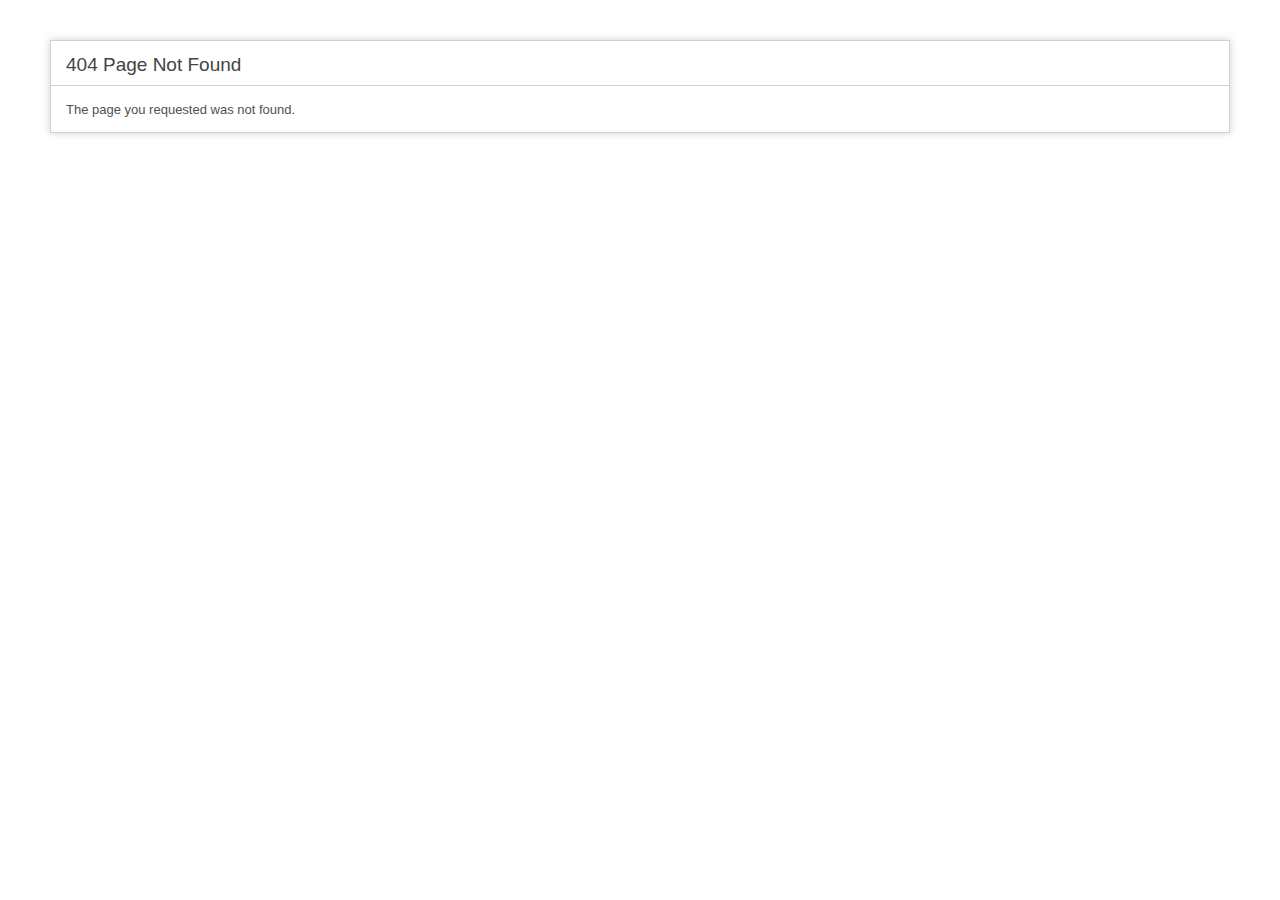
<file: hublagram.co.id/images/calltobg.html>
<!DOCTYPE html>
<html lang="en">

<!-- Mirrored from hublagram.co.id/images/calltobg.html by HTTrack Website Copier/3.x [XR&CO'2014], Sat, 21 Oct 2023 08:39:24 GMT -->
<head>
<meta charset="utf-8">
<title>404 Page Not Found</title>
<style type="text/css">

::selection { background-color: #E13300; color: white; }
::-moz-selection { background-color: #E13300; color: white; }

body {
	background-color: #fff;
	margin: 40px;
	font: 13px/20px normal Helvetica, Arial, sans-serif;
	color: #4F5155;
}

a {
	color: #003399;
	background-color: transparent;
	font-weight: normal;
}

h1 {
	color: #444;
	background-color: transparent;
	border-bottom: 1px solid #D0D0D0;
	font-size: 19px;
	font-weight: normal;
	margin: 0 0 14px 0;
	padding: 14px 15px 10px 15px;
}

code {
	font-family: Consolas, Monaco, Courier New, Courier, monospace;
	font-size: 12px;
	background-color: #f9f9f9;
	border: 1px solid #D0D0D0;
	color: #002166;
	display: block;
	margin: 14px 0 14px 0;
	padding: 12px 10px 12px 10px;
}

#container {
	margin: 10px;
	border: 1px solid #D0D0D0;
	box-shadow: 0 0 8px #D0D0D0;
}

p {
	margin: 12px 15px 12px 15px;
}
</style>
</head>
<body>
	<div id="container">
		<h1>404 Page Not Found</h1>
		<p>The page you requested was not found.</p>	</div>
</body>

<!-- Mirrored from hublagram.co.id/images/calltobg.html by HTTrack Website Copier/3.x [XR&CO'2014], Sat, 21 Oct 2023 08:39:24 GMT -->
</html>
</file>
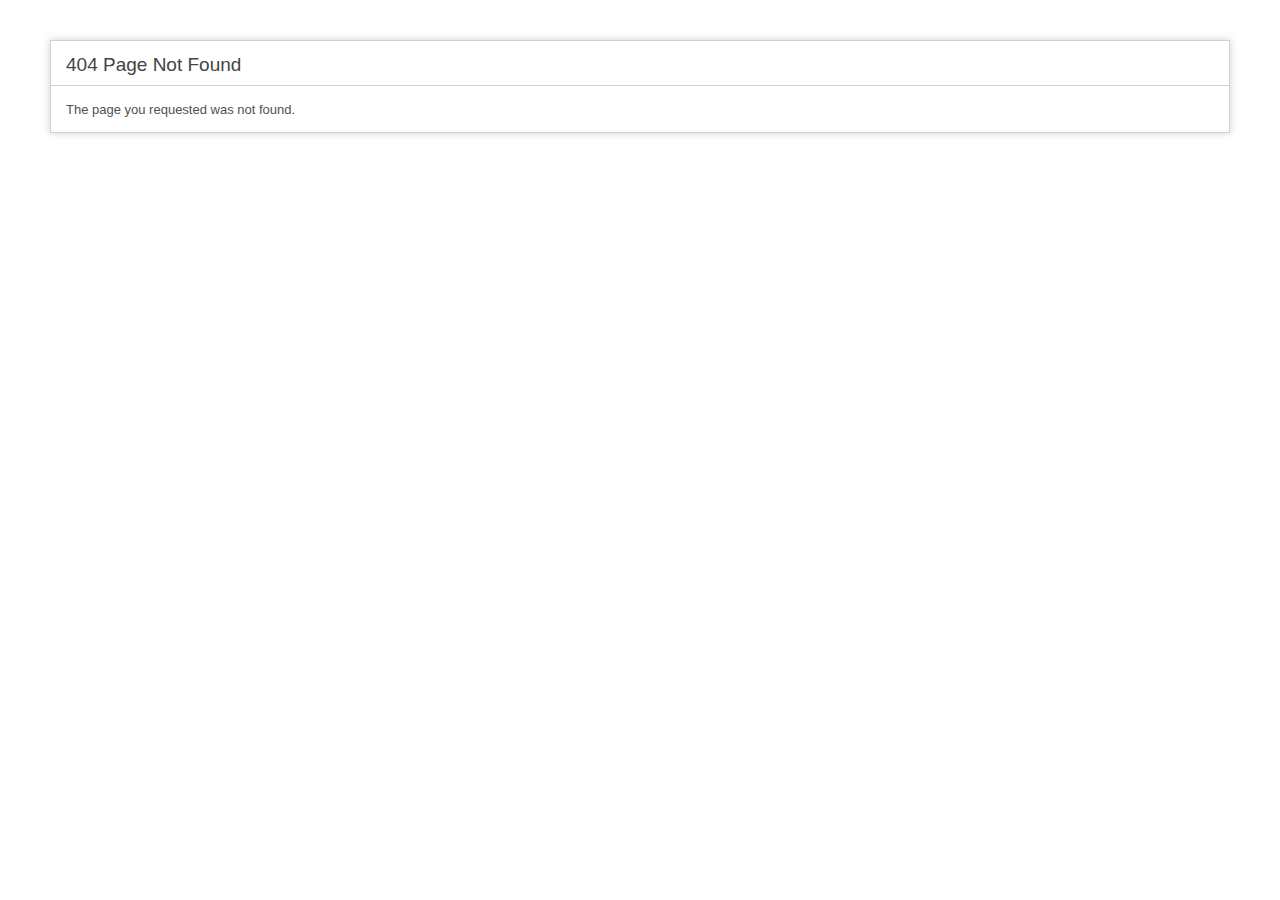
<file: hublagram.co.id/images/hero_area_bg.html>
<!DOCTYPE html>
<html lang="en">

<!-- Mirrored from hublagram.co.id/images/hero_area_bg.html by HTTrack Website Copier/3.x [XR&CO'2014], Sat, 21 Oct 2023 08:39:24 GMT -->
<head>
<meta charset="utf-8">
<title>404 Page Not Found</title>
<style type="text/css">

::selection { background-color: #E13300; color: white; }
::-moz-selection { background-color: #E13300; color: white; }

body {
	background-color: #fff;
	margin: 40px;
	font: 13px/20px normal Helvetica, Arial, sans-serif;
	color: #4F5155;
}

a {
	color: #003399;
	background-color: transparent;
	font-weight: normal;
}

h1 {
	color: #444;
	background-color: transparent;
	border-bottom: 1px solid #D0D0D0;
	font-size: 19px;
	font-weight: normal;
	margin: 0 0 14px 0;
	padding: 14px 15px 10px 15px;
}

code {
	font-family: Consolas, Monaco, Courier New, Courier, monospace;
	font-size: 12px;
	background-color: #f9f9f9;
	border: 1px solid #D0D0D0;
	color: #002166;
	display: block;
	margin: 14px 0 14px 0;
	padding: 12px 10px 12px 10px;
}

#container {
	margin: 10px;
	border: 1px solid #D0D0D0;
	box-shadow: 0 0 8px #D0D0D0;
}

p {
	margin: 12px 15px 12px 15px;
}
</style>
</head>
<body>
	<div id="container">
		<h1>404 Page Not Found</h1>
		<p>The page you requested was not found.</p>	</div>
</body>

<!-- Mirrored from hublagram.co.id/images/hero_area_bg.html by HTTrack Website Copier/3.x [XR&CO'2014], Sat, 21 Oct 2023 08:39:24 GMT -->
</html>
</file>
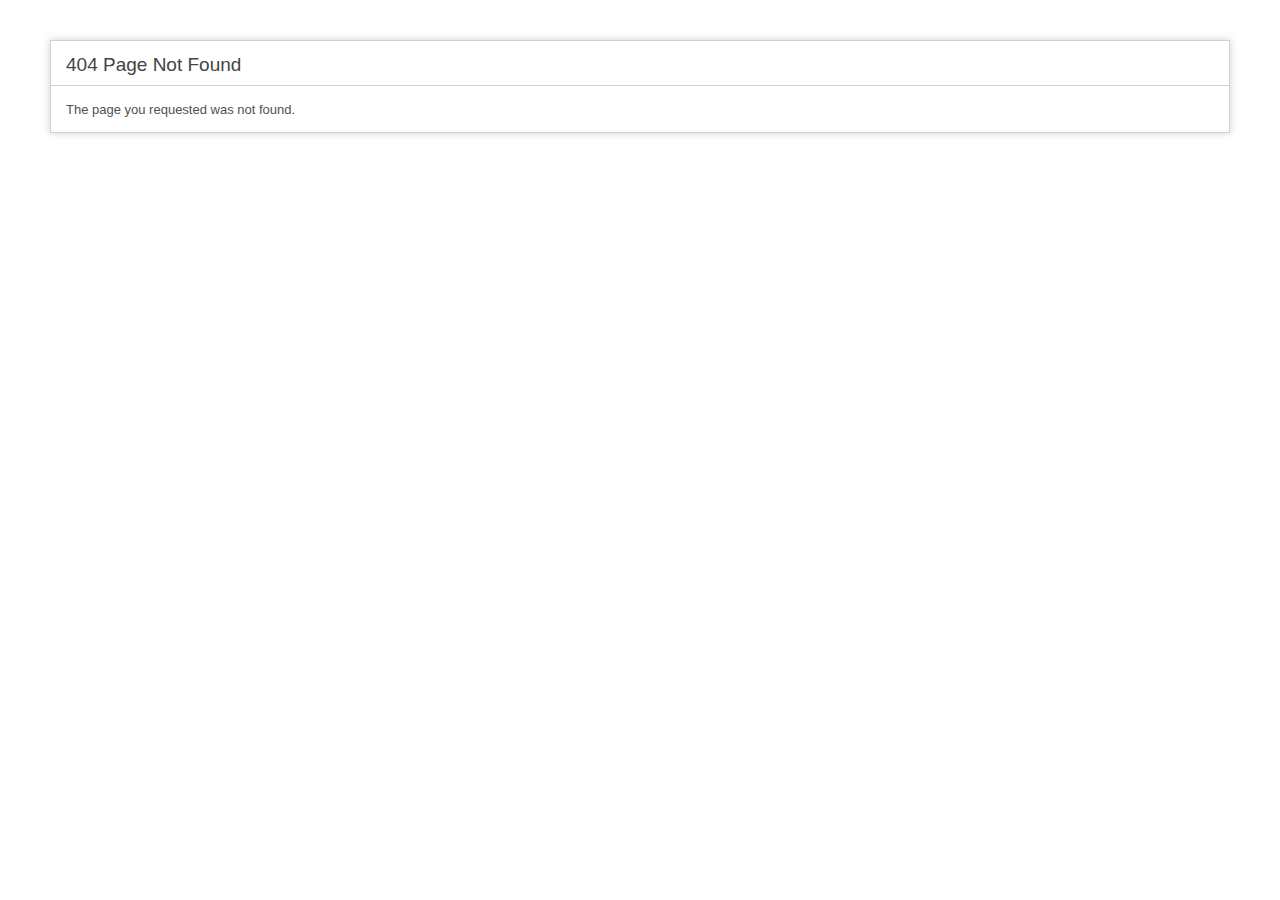
<file: hublagram.co.id/images/ptbg.html>
<!DOCTYPE html>
<html lang="en">

<!-- Mirrored from hublagram.co.id/images/ptbg.html by HTTrack Website Copier/3.x [XR&CO'2014], Sat, 21 Oct 2023 08:39:24 GMT -->
<head>
<meta charset="utf-8">
<title>404 Page Not Found</title>
<style type="text/css">

::selection { background-color: #E13300; color: white; }
::-moz-selection { background-color: #E13300; color: white; }

body {
	background-color: #fff;
	margin: 40px;
	font: 13px/20px normal Helvetica, Arial, sans-serif;
	color: #4F5155;
}

a {
	color: #003399;
	background-color: transparent;
	font-weight: normal;
}

h1 {
	color: #444;
	background-color: transparent;
	border-bottom: 1px solid #D0D0D0;
	font-size: 19px;
	font-weight: normal;
	margin: 0 0 14px 0;
	padding: 14px 15px 10px 15px;
}

code {
	font-family: Consolas, Monaco, Courier New, Courier, monospace;
	font-size: 12px;
	background-color: #f9f9f9;
	border: 1px solid #D0D0D0;
	color: #002166;
	display: block;
	margin: 14px 0 14px 0;
	padding: 12px 10px 12px 10px;
}

#container {
	margin: 10px;
	border: 1px solid #D0D0D0;
	box-shadow: 0 0 8px #D0D0D0;
}

p {
	margin: 12px 15px 12px 15px;
}
</style>
</head>
<body>
	<div id="container">
		<h1>404 Page Not Found</h1>
		<p>The page you requested was not found.</p>	</div>
</body>

<!-- Mirrored from hublagram.co.id/images/ptbg.html by HTTrack Website Copier/3.x [XR&CO'2014], Sat, 21 Oct 2023 08:39:24 GMT -->
</html>
</file>
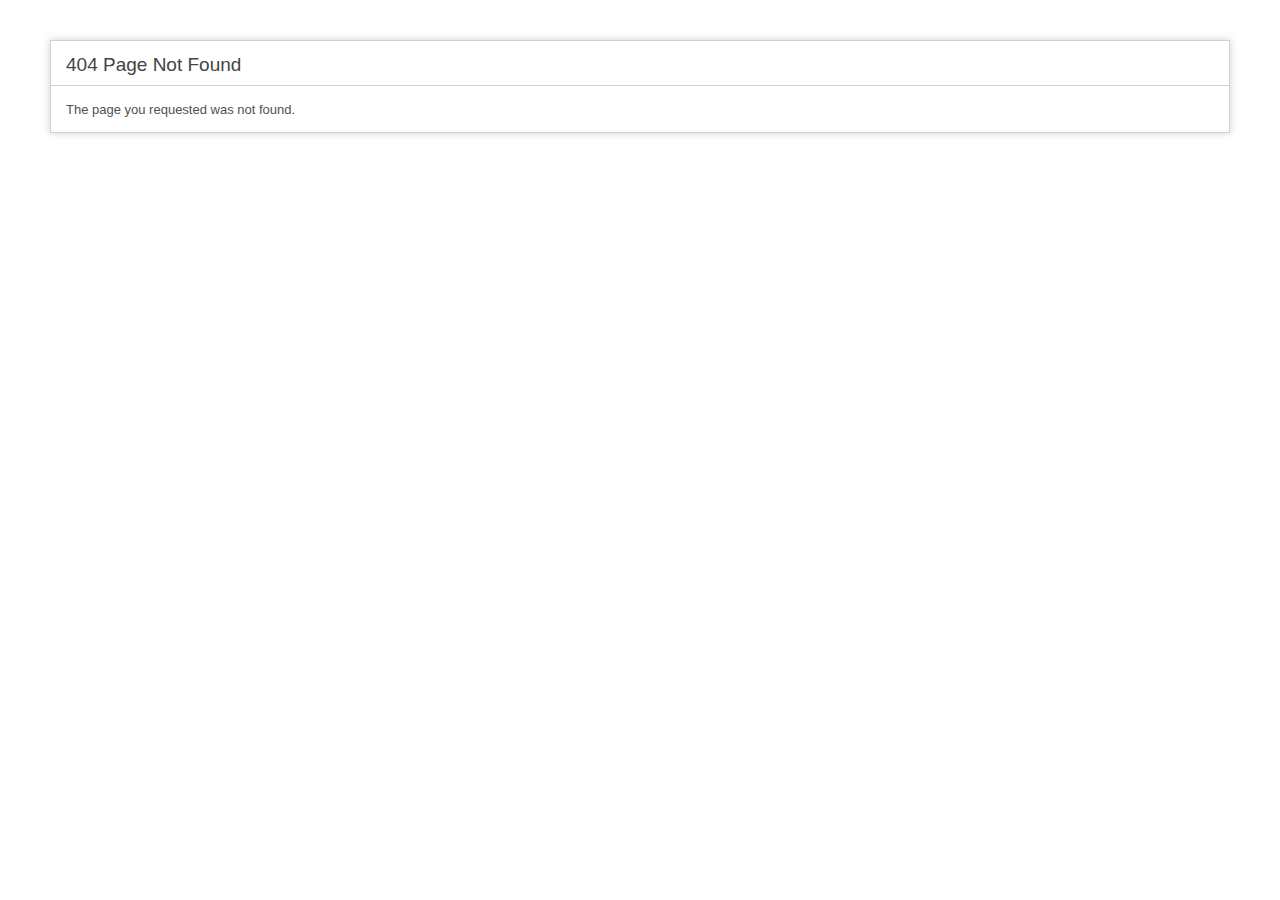
<file: hublagram.co.id/assets1/css/owl.video.play.html>
<!DOCTYPE html>
<html lang="en">

<!-- Mirrored from hublagram.co.id/assets1/css/owl.video.play.html by HTTrack Website Copier/3.x [XR&CO'2014], Sat, 21 Oct 2023 08:39:25 GMT -->
<head>
<meta charset="utf-8">
<title>404 Page Not Found</title>
<style type="text/css">

::selection { background-color: #E13300; color: white; }
::-moz-selection { background-color: #E13300; color: white; }

body {
	background-color: #fff;
	margin: 40px;
	font: 13px/20px normal Helvetica, Arial, sans-serif;
	color: #4F5155;
}

a {
	color: #003399;
	background-color: transparent;
	font-weight: normal;
}

h1 {
	color: #444;
	background-color: transparent;
	border-bottom: 1px solid #D0D0D0;
	font-size: 19px;
	font-weight: normal;
	margin: 0 0 14px 0;
	padding: 14px 15px 10px 15px;
}

code {
	font-family: Consolas, Monaco, Courier New, Courier, monospace;
	font-size: 12px;
	background-color: #f9f9f9;
	border: 1px solid #D0D0D0;
	color: #002166;
	display: block;
	margin: 14px 0 14px 0;
	padding: 12px 10px 12px 10px;
}

#container {
	margin: 10px;
	border: 1px solid #D0D0D0;
	box-shadow: 0 0 8px #D0D0D0;
}

p {
	margin: 12px 15px 12px 15px;
}
</style>
</head>
<body>
	<div id="container">
		<h1>404 Page Not Found</h1>
		<p>The page you requested was not found.</p>	</div>
</body>

<!-- Mirrored from hublagram.co.id/assets1/css/owl.video.play.html by HTTrack Website Copier/3.x [XR&CO'2014], Sat, 21 Oct 2023 08:39:25 GMT -->
</html>
</file>
<file: hublagram.co.id/assets1/css/fontello.css>
@font-face {
  font-family: 'fontello';
  src: url('../fonts/fontelloc5e6c5e6.eot?68147415');
  src: url('../fonts/fontelloc5e6c5e6.eot?68147415#iefix') format('embedded-opentype'),
       url('../fonts/fontelloc5e6c5e6.woff2?68147415') format('woff2'),
       url('../fonts/fontelloc5e6c5e6.woff?68147415') format('woff'),
       url('../fonts/fontelloc5e6c5e6.ttf?68147415') format('truetype'),
       url('../fonts/fontelloc5e6c5e6.svg?68147415#fontello') format('svg');
  font-weight: normal;
  font-style: normal;
}
/* Chrome hack: SVG is rendered more smooth in Windozze. 100% magic, uncomment if you need it. */
/* Note, that will break hinting! In other OS-es font will be not as sharp as it could be */
/*
@media screen and (-webkit-min-device-pixel-ratio:0) {
  @font-face {
    font-family: 'fontello';
    src: url('../font/fontello.svg?68147415#fontello') format('svg');
  }
}
*/

 [class^="icon-"]:before, [class*=" icon-"]:before {
  font-family: "fontello";
  font-style: normal;
  font-weight: normal;
  speak: none;

  display: inline-block;
  text-decoration: inherit;
  width: 1em;
  margin-right: .2em;
  text-align: center;
  /* opacity: .8; */

  /* For safety - reset parent styles, that can break glyph codes*/
  font-variant: normal;
  text-transform: none;

  /* fix buttons height, for twitter bootstrap */
  line-height: 1em;

  /* Animation center compensation - margins should be symmetric */
  /* remove if not needed */
  margin-left: .2em;

  /* you can be more comfortable with increased icons size */
  /* font-size: 120%; */

  /* Font smoothing. That was taken from TWBS */
  -webkit-font-smoothing: antialiased;
  -moz-osx-font-smoothing: grayscale;

  /* Uncomment for 3D effect */
  /* text-shadow: 1px 1px 1px rgba(127, 127, 127, 0.3); */
}

.icon-twitter:before { content: '\f099'; } /* '' */
.icon-facebook:before { content: '\f09a'; } /* '' */
.icon-gplus:before { content: '\f0d5'; } /* '' */
.icon-linkedin:before { content: '\f0e1'; } /* '' */
.icon-apple:before { content: '\f179'; } /* '' */
.icon-windows:before { content: '\f17a'; } /* '' */
</file>
<file: hublagram.co.id/assets1/css/lnr-icon.css>
@font-face {
	font-family: 'Linearicons-Free';
	src:url('../fonts/Linearicons-Free54e954e9.eot?w118d');
	src:url('../fonts/Linearicons-Freed41dd41d.eot?#iefixw118d') format('embedded-opentype'),
		url('../fonts/Linearicons-Free54e954e9.woff2?w118d') format('woff2'),
		url('../fonts/Linearicons-Free54e954e9.woff?w118d') format('woff'),
		url('../fonts/Linearicons-Free54e954e9.ttf?w118d') format('truetype'),
		url('../fonts/Linearicons-Free54e954e9.svg?w118d#Linearicons-Free') format('svg');
	font-weight: normal;
	font-style: normal;
}

.lnr {
	font-family: 'Linearicons-Free';
	speak: none;
	font-style: normal;
	font-weight: normal;
	font-variant: normal;
	text-transform: none;
	line-height: 1;

	/* Better Font Rendering =========== */
	-webkit-font-smoothing: antialiased;
	-moz-osx-font-smoothing: grayscale;
}

.lnr-home:before {
	content: "\e800";
}
.lnr-apartment:before {
	content: "\e801";
}
.lnr-pencil:before {
	content: "\e802";
}
.lnr-magic-wand:before {
	content: "\e803";
}
.lnr-drop:before {
	content: "\e804";
}
.lnr-lighter:before {
	content: "\e805";
}
.lnr-poop:before {
	content: "\e806";
}
.lnr-sun:before {
	content: "\e807";
}
.lnr-moon:before {
	content: "\e808";
}
.lnr-cloud:before {
	content: "\e809";
}
.lnr-cloud-upload:before {
	content: "\e80a";
}
.lnr-cloud-download:before {
	content: "\e80b";
}
.lnr-cloud-sync:before {
	content: "\e80c";
}
.lnr-cloud-check:before {
	content: "\e80d";
}
.lnr-database:before {
	content: "\e80e";
}
.lnr-lock:before {
	content: "\e80f";
}
.lnr-cog:before {
	content: "\e810";
}
.lnr-trash:before {
	content: "\e811";
}
.lnr-dice:before {
	content: "\e812";
}
.lnr-heart:before {
	content: "\e813";
}
.lnr-star:before {
	content: "\e814";
}
.lnr-star-half:before {
	content: "\e815";
}
.lnr-star-empty:before {
	content: "\e816";
}
.lnr-flag:before {
	content: "\e817";
}
.lnr-envelope:before {
	content: "\e818";
}
.lnr-paperclip:before {
	content: "\e819";
}
.lnr-inbox:before {
	content: "\e81a";
}
.lnr-eye:before {
	content: "\e81b";
}
.lnr-printer:before {
	content: "\e81c";
}
.lnr-file-empty:before {
	content: "\e81d";
}
.lnr-file-add:before {
	content: "\e81e";
}
.lnr-enter:before {
	content: "\e81f";
}
.lnr-exit:before {
	content: "\e820";
}
.lnr-graduation-hat:before {
	content: "\e821";
}
.lnr-license:before {
	content: "\e822";
}
.lnr-music-note:before {
	content: "\e823";
}
.lnr-film-play:before {
	content: "\e824";
}
.lnr-camera-video:before {
	content: "\e825";
}
.lnr-camera:before {
	content: "\e826";
}
.lnr-picture:before {
	content: "\e827";
}
.lnr-book:before {
	content: "\e828";
}
.lnr-bookmark:before {
	content: "\e829";
}
.lnr-user:before {
	content: "\e82a";
}
.lnr-users:before {
	content: "\e82b";
}
.lnr-shirt:before {
	content: "\e82c";
}
.lnr-store:before {
	content: "\e82d";
}
.lnr-cart:before {
	content: "\e82e";
}
.lnr-tag:before {
	content: "\e82f";
}
.lnr-phone-handset:before {
	content: "\e830";
}
.lnr-phone:before {
	content: "\e831";
}
.lnr-pushpin:before {
	content: "\e832";
}
.lnr-map-marker:before {
	content: "\e833";
}
.lnr-map:before {
	content: "\e834";
}
.lnr-location:before {
	content: "\e835";
}
.lnr-calendar-full:before {
	content: "\e836";
}
.lnr-keyboard:before {
	content: "\e837";
}
.lnr-spell-check:before {
	content: "\e838";
}
.lnr-screen:before {
	content: "\e839";
}
.lnr-smartphone:before {
	content: "\e83a";
}
.lnr-tablet:before {
	content: "\e83b";
}
.lnr-laptop:before {
	content: "\e83c";
}
.lnr-laptop-phone:before {
	content: "\e83d";
}
.lnr-power-switch:before {
	content: "\e83e";
}
.lnr-bubble:before {
	content: "\e83f";
}
.lnr-heart-pulse:before {
	content: "\e840";
}
.lnr-construction:before {
	content: "\e841";
}
.lnr-pie-chart:before {
	content: "\e842";
}
.lnr-chart-bars:before {
	content: "\e843";
}
.lnr-gift:before {
	content: "\e844";
}
.lnr-diamond:before {
	content: "\e845";
}
.lnr-linearicons:before {
	content: "\e846";
}
.lnr-dinner:before {
	content: "\e847";
}
.lnr-coffee-cup:before {
	content: "\e848";
}
.lnr-leaf:before {
	content: "\e849";
}
.lnr-paw:before {
	content: "\e84a";
}
.lnr-rocket:before {
	content: "\e84b";
}
.lnr-briefcase:before {
	content: "\e84c";
}
.lnr-bus:before {
	content: "\e84d";
}
.lnr-car:before {
	content: "\e84e";
}
.lnr-train:before {
	content: "\e84f";
}
.lnr-bicycle:before {
	content: "\e850";
}
.lnr-wheelchair:before {
	content: "\e851";
}
.lnr-select:before {
	content: "\e852";
}
.lnr-earth:before {
	content: "\e853";
}
.lnr-smile:before {
	content: "\e854";
}
.lnr-sad:before {
	content: "\e855";
}
.lnr-neutral:before {
	content: "\e856";
}
.lnr-mustache:before {
	content: "\e857";
}
.lnr-alarm:before {
	content: "\e858";
}
.lnr-bullhorn:before {
	content: "\e859";
}
.lnr-volume-high:before {
	content: "\e85a";
}
.lnr-volume-medium:before {
	content: "\e85b";
}
.lnr-volume-low:before {
	content: "\e85c";
}
.lnr-volume:before {
	content: "\e85d";
}
.lnr-mic:before {
	content: "\e85e";
}
.lnr-hourglass:before {
	content: "\e85f";
}
.lnr-undo:before {
	content: "\e860";
}
.lnr-redo:before {
	content: "\e861";
}
.lnr-sync:before {
	content: "\e862";
}
.lnr-history:before {
	content: "\e863";
}
.lnr-clock:before {
	content: "\e864";
}
.lnr-download:before {
	content: "\e865";
}
.lnr-upload:before {
	content: "\e866";
}
.lnr-enter-down:before {
	content: "\e867";
}
.lnr-exit-up:before {
	content: "\e868";
}
.lnr-bug:before {
	content: "\e869";
}
.lnr-code:before {
	content: "\e86a";
}
.lnr-link:before {
	content: "\e86b";
}
.lnr-unlink:before {
	content: "\e86c";
}
.lnr-thumbs-up:before {
	content: "\e86d";
}
.lnr-thumbs-down:before {
	content: "\e86e";
}
.lnr-magnifier:before {
	content: "\e86f";
}
.lnr-cross:before {
	content: "\e870";
}
.lnr-menu:before {
	content: "\e871";
}
.lnr-list:before {
	content: "\e872";
}
.lnr-chevron-up:before {
	content: "\e873";
}
.lnr-chevron-down:before {
	content: "\e874";
}
.lnr-chevron-left:before {
	content: "\e875";
}
.lnr-chevron-right:before {
	content: "\e876";
}
.lnr-arrow-up:before {
	content: "\e877";
}
.lnr-arrow-down:before {
	content: "\e878";
}
.lnr-arrow-left:before {
	content: "\e879";
}
.lnr-arrow-right:before {
	content: "\e87a";
}
.lnr-move:before {
	content: "\e87b";
}
.lnr-warning:before {
	content: "\e87c";
}
.lnr-question-circle:before {
	content: "\e87d";
}
.lnr-menu-circle:before {
	content: "\e87e";
}
.lnr-checkmark-circle:before {
	content: "\e87f";
}
.lnr-cross-circle:before {
	content: "\e880";
}
.lnr-plus-circle:before {
	content: "\e881";
}
.lnr-circle-minus:before {
	content: "\e882";
}
.lnr-arrow-up-circle:before {
	content: "\e883";
}
.lnr-arrow-down-circle:before {
	content: "\e884";
}
.lnr-arrow-left-circle:before {
	content: "\e885";
}
.lnr-arrow-right-circle:before {
	content: "\e886";
}
.lnr-chevron-up-circle:before {
	content: "\e887";
}
.lnr-chevron-down-circle:before {
	content: "\e888";
}
.lnr-chevron-left-circle:before {
	content: "\e889";
}
.lnr-chevron-right-circle:before {
	content: "\e88a";
}
.lnr-crop:before {
	content: "\e88b";
}
.lnr-frame-expand:before {
	content: "\e88c";
}
.lnr-frame-contract:before {
	content: "\e88d";
}
.lnr-layers:before {
	content: "\e88e";
}
.lnr-funnel:before {
	content: "\e88f";
}
.lnr-text-format:before {
	content: "\e890";
}
.lnr-text-format-remove:before {
	content: "\e891";
}
.lnr-text-size:before {
	content: "\e892";
}
.lnr-bold:before {
	content: "\e893";
}
.lnr-italic:before {
	content: "\e894";
}
.lnr-underline:before {
	content: "\e895";
}
.lnr-strikethrough:before {
	content: "\e896";
}
.lnr-highlight:before {
	content: "\e897";
}
.lnr-text-align-left:before {
	content: "\e898";
}
.lnr-text-align-center:before {
	content: "\e899";
}
.lnr-text-align-right:before {
	content: "\e89a";
}
.lnr-text-align-justify:before {
	content: "\e89b";
}
.lnr-line-spacing:before {
	content: "\e89c";
}
.lnr-indent-increase:before {
	content: "\e89d";
}
.lnr-indent-decrease:before {
	content: "\e89e";
}
.lnr-pilcrow:before {
	content: "\e89f";
}
.lnr-direction-ltr:before {
	content: "\e8a0";
}
.lnr-direction-rtl:before {
	content: "\e8a1";
}
.lnr-page-break:before {
	content: "\e8a2";
}
.lnr-sort-alpha-asc:before {
	content: "\e8a3";
}
.lnr-sort-amount-asc:before {
	content: "\e8a4";
}
.lnr-hand:before {
	content: "\e8a5";
}
.lnr-pointer-up:before {
	content: "\e8a6";
}
.lnr-pointer-right:before {
	content: "\e8a7";
}
.lnr-pointer-down:before {
	content: "\e8a8";
}
.lnr-pointer-left:before {
	content: "\e8a9";
}
</file>
<file: hublagram.co.id/assets1/css/trumbowyg.min.css>
/** Trumbowyg v2.7.0 - A lightweight WYSIWYG editor - alex-d.github.io/Trumbowyg - License MIT - Author : Alexandre Demode (Alex-D) / alex-d.fr */
#trumbowyg-icons,#trumbowyg-icons svg{height:0;width:0}#trumbowyg-icons{overflow:hidden;visibility:hidden}.trumbowyg-box *,.trumbowyg-box ::after,.trumbowyg-box ::before{box-sizing:border-box}.trumbowyg-box svg{width:17px;height:100%;fill:#222}.trumbowyg-box,.trumbowyg-editor{display:block;position:relative;border:1px solid #DDD;width:100%;min-height:300px;margin:17px auto}.trumbowyg-box .trumbowyg-editor{margin:0 auto}.trumbowyg-box.trumbowyg-fullscreen{background:#FEFEFE;border:none!important}.trumbowyg-editor,.trumbowyg-textarea{position:relative;box-sizing:border-box;padding:20px;min-height:300px;width:100%;border-style:none;resize:none;outline:0;overflow:auto}.trumbowyg-editor.autogrow-on-enter,.trumbowyg-textarea.autogrow-on-enter{-webkit-transition:height .3s ease-out;transition:height .3s ease-out}.trumbowyg-box-blur .trumbowyg-editor *,.trumbowyg-box-blur .trumbowyg-editor::before{color:transparent!important;text-shadow:0 0 7px #333}@media screen and (min-width:0 \0){.trumbowyg-box-blur .trumbowyg-editor *,.trumbowyg-box-blur .trumbowyg-editor::before{color:rgba(200,200,200,.6)!important}}@supports (-ms-accelerator:true){.trumbowyg-box-blur .trumbowyg-editor *,.trumbowyg-box-blur .trumbowyg-editor::before{color:rgba(200,200,200,.6)!important}}.trumbowyg-box-blur .trumbowyg-editor hr,.trumbowyg-box-blur .trumbowyg-editor img{opacity:.2}.trumbowyg-textarea{position:relative;display:block;overflow:auto;border:none;white-space:normal;font-size:14px;font-family:Inconsolata,Consolas,Courier,"Courier New",sans-serif;line-height:18px}.trumbowyg-box.trumbowyg-editor-visible .trumbowyg-textarea{height:1px!important;width:25%;min-height:0!important;padding:0!important;background:0 0;opacity:0!important}.trumbowyg-box.trumbowyg-editor-hidden .trumbowyg-textarea{display:block}.trumbowyg-box.trumbowyg-editor-hidden .trumbowyg-editor{display:none}.trumbowyg-box.trumbowyg-disabled .trumbowyg-textarea{opacity:.8;background:0 0}.trumbowyg-editor[contenteditable=true]:empty:not(:focus)::before{content:attr(placeholder);color:#999;pointer-events:none}.trumbowyg-button-pane{display:-webkit-box;display:-ms-flexbox;display:flex;-ms-flex-flow:row wrap;flex-flow:row wrap;width:100%;min-height:36px;background: #e1e7ee;border-bottom:1px solid #d7e0e2;margin:0;padding:0 5px;list-style-type:none;line-height:10px;-webkit-backface-visibility:hidden;backface-visibility:hidden;}.trumbowyg-button-pane::after{content:" ";display:block;position:absolute;top:36px;left:0;right:0;width:100%;height:1px;background:#d7e0e2}.trumbowyg-button-pane .trumbowyg-button-group{display:-webkit-box;display:-ms-flexbox;display:flex;-ms-flex-flow:row wrap;flex-flow:row wrap}.trumbowyg-button-pane .trumbowyg-button-group .trumbowyg-fullscreen-button svg{color:transparent}.trumbowyg-button-pane .trumbowyg-button-group:not(:empty)+.trumbowyg-button-group::before{content:" ";display:block;width:1px;background:#d7e0e2;margin:0 5px;height:35px}.trumbowyg-button-pane button{display:block;position:relative;width:35px;height:35px;padding:1px 6px!important;margin-bottom:1px;overflow:hidden;border:none;cursor:pointer;background:0 0;-webkit-transition:background-color 150ms,opacity 150ms;transition:background-color 150ms,opacity 150ms}.trumbowyg-button-pane button.trumbowyg-textual-button{width:auto;line-height:35px}.trumbowyg-button-pane.trumbowyg-disable button:not(.trumbowyg-not-disable):not(.trumbowyg-active),.trumbowyg-disabled .trumbowyg-button-pane button:not(.trumbowyg-not-disable):not(.trumbowyg-viewHTML-button){opacity:.2;cursor:default}.trumbowyg-button-pane.trumbowyg-disable .trumbowyg-button-group::before,.trumbowyg-disabled .trumbowyg-button-pane .trumbowyg-button-group::before{background:#e3e9eb}.trumbowyg-button-pane button.trumbowyg-active,.trumbowyg-button-pane button:not(.trumbowyg-disable):focus,.trumbowyg-button-pane button:not(.trumbowyg-disable):hover{background-color:#FFF;outline:0}.trumbowyg-button-pane .trumbowyg-open-dropdown::after{display:block;content:" ";position:absolute;top:25px;right:3px;height:0;width:0;border:3px solid transparent;border-top-color:#555}.trumbowyg-button-pane .trumbowyg-open-dropdown.trumbowyg-textual-button{padding-left:10px!important;padding-right:18px!important}.trumbowyg-button-pane .trumbowyg-open-dropdown.trumbowyg-textual-button::after{top:17px;right:7px}.trumbowyg-button-pane .trumbowyg-right{margin-left:auto}.trumbowyg-button-pane .trumbowyg-right::before{display:none!important}.trumbowyg-dropdown{width:200px;border:1px solid #ecf0f1;padding:5px 0;border-top:none;background:#FFF;margin-left:-1px;box-shadow:rgba(0,0,0,.1) 0 2px 3px}.trumbowyg-dropdown button{display:block;width:100%;height:35px;line-height:35px;text-decoration:none;background:#FFF;padding:0 10px;color:#333!important;border:none;cursor:pointer;text-align:left;font-size:15px;-webkit-transition:all 150ms;transition:all 150ms}.trumbowyg-dropdown button:focus,.trumbowyg-dropdown button:hover{background:#ecf0f1}.trumbowyg-dropdown button svg{float:left;margin-right:14px}.trumbowyg-modal{position:absolute;top:0;left:50%;-webkit-transform:translateX(-50%);transform:translateX(-50%);max-width:520px;width:100%;height:350px;z-index:11;overflow:hidden;-webkit-backface-visibility:hidden;backface-visibility:hidden}.trumbowyg-modal-box{position:absolute;top:0;left:50%;-webkit-transform:translateX(-50%);transform:translateX(-50%);max-width:500px;width:calc(100% - 20px);padding-bottom:45px;z-index:1;background-color:#FFF;text-align:center;font-size:14px;box-shadow:rgba(0,0,0,.2) 0 2px 3px;-webkit-backface-visibility:hidden;backface-visibility:hidden}.trumbowyg-modal-box .trumbowyg-modal-title{font-size:24px;font-weight:700;margin:0 0 20px;padding:15px 0 13px;display:block;border-bottom:1px solid #EEE;color:#333;background:#fbfcfc}.trumbowyg-modal-box .trumbowyg-progress{width:100%;height:3px;position:absolute;top:58px}.trumbowyg-modal-box .trumbowyg-progress .trumbowyg-progress-bar{background:#2BC06A;height:100%;-webkit-transition:width 150ms linear;transition:width 150ms linear}.trumbowyg-modal-box label{display:block;position:relative;margin:15px 12px;height:29px;line-height:29px;overflow:hidden}.trumbowyg-modal-box label .trumbowyg-input-infos{display:block;text-align:left;height:25px;line-height:25px;-webkit-transition:all 150ms;transition:all 150ms}.trumbowyg-modal-box label .trumbowyg-input-infos span{display:block;color:#69878f;background-color:#fbfcfc;border:1px solid #DEDEDE;padding:0 7px;width:150px}.trumbowyg-modal-box label .trumbowyg-input-infos span.trumbowyg-msg-error{color:#e74c3c}.trumbowyg-modal-box label.trumbowyg-input-error input,.trumbowyg-modal-box label.trumbowyg-input-error textarea{border:1px solid #e74c3c}.trumbowyg-modal-box label.trumbowyg-input-error .trumbowyg-input-infos{margin-top:-27px}.trumbowyg-modal-box label input{position:absolute;top:0;right:0;height:27px;line-height:27px;border:1px solid #DEDEDE;background:#fff;font-size:14px;max-width:330px;width:70%;padding:0 7px;-webkit-transition:all 150ms;transition:all 150ms}.trumbowyg-modal-box label input:focus,.trumbowyg-modal-box label input:hover{outline:0;border:1px solid #95a5a6}.trumbowyg-modal-box label input:focus{background:#fbfcfc}.trumbowyg-modal-box .error{margin-top:25px;display:block;color:red}.trumbowyg-modal-box .trumbowyg-modal-button{position:absolute;bottom:10px;right:0;text-decoration:none;color:#FFF;display:block;width:100px;height:35px;line-height:33px;margin:0 10px;background-color:#333;border:none;cursor:pointer;font-family:"Trebuchet MS",Helvetica,Verdana,sans-serif;font-size:16px;-webkit-transition:all 150ms;transition:all 150ms}.trumbowyg-modal-box .trumbowyg-modal-button.trumbowyg-modal-submit{right:110px;background:#2bc06a}.trumbowyg-modal-box .trumbowyg-modal-button.trumbowyg-modal-submit:focus,.trumbowyg-modal-box .trumbowyg-modal-button.trumbowyg-modal-submit:hover{background:#40d47e;outline:0}.trumbowyg-modal-box .trumbowyg-modal-button.trumbowyg-modal-submit:active{background:#25a25a}.trumbowyg-modal-box .trumbowyg-modal-button.trumbowyg-modal-reset{color:#555;background:#e6e6e6}.trumbowyg-modal-box .trumbowyg-modal-button.trumbowyg-modal-reset:focus,.trumbowyg-modal-box .trumbowyg-modal-button.trumbowyg-modal-reset:hover{background:#fbfbfb;outline:0}.trumbowyg-modal-box .trumbowyg-modal-button.trumbowyg-modal-reset:active{background:#d5d5d5}.trumbowyg-overlay{position:absolute;background-color:rgba(255,255,255,.5);width:100%;left:0;display:none;z-index:10}body.trumbowyg-body-fullscreen{overflow:hidden}.trumbowyg-fullscreen{position:fixed;top:0;left:0;width:100%;height:100%;margin:0;padding:0;z-index:99999}.trumbowyg-fullscreen .trumbowyg-editor,.trumbowyg-fullscreen.trumbowyg-box{border:none}.trumbowyg-fullscreen .trumbowyg-editor,.trumbowyg-fullscreen .trumbowyg-textarea{height:calc(100% - 37px)!important;overflow:auto}.trumbowyg-fullscreen .trumbowyg-overlay{height:100%!important}.trumbowyg-fullscreen .trumbowyg-button-group .trumbowyg-fullscreen-button svg{color:#222;fill:transparent}.trumbowyg-editor embed,.trumbowyg-editor img,.trumbowyg-editor object,.trumbowyg-editor video{max-width:100%}.trumbowyg-editor img,.trumbowyg-editor video{height:auto}.trumbowyg-editor img{cursor:move}.trumbowyg-editor.trumbowyg-reset-css{background:#FEFEFE!important;font-family:"Trebuchet MS",Helvetica,Verdana,sans-serif!important;font-size:14px!important;line-height:1.45em!important;white-space:normal!important;color:#333}.trumbowyg-editor.trumbowyg-reset-css a{color:#15c!important;text-decoration:underline!important}.trumbowyg-editor.trumbowyg-reset-css blockquote,.trumbowyg-editor.trumbowyg-reset-css div,.trumbowyg-editor.trumbowyg-reset-css ol,.trumbowyg-editor.trumbowyg-reset-css p,.trumbowyg-editor.trumbowyg-reset-css ul{box-shadow:none!important;background:0 0!important;margin:0 0 15px!important;line-height:1.4em!important;font-family:"Trebuchet MS",Helvetica,Verdana,sans-serif!important;font-size:14px!important;border:none}.trumbowyg-editor.trumbowyg-reset-css hr,.trumbowyg-editor.trumbowyg-reset-css iframe,.trumbowyg-editor.trumbowyg-reset-css object{margin-bottom:15px!important}.trumbowyg-editor.trumbowyg-reset-css blockquote{margin-left:32px!important;font-style:italic!important;color:#555}.trumbowyg-editor.trumbowyg-reset-css ol,.trumbowyg-editor.trumbowyg-reset-css ul{padding-left:20px!important}.trumbowyg-editor.trumbowyg-reset-css ol ol,.trumbowyg-editor.trumbowyg-reset-css ol ul,.trumbowyg-editor.trumbowyg-reset-css ul ol,.trumbowyg-editor.trumbowyg-reset-css ul ul{border:none;margin:2px!important;padding:0 0 0 24px!important}.trumbowyg-editor.trumbowyg-reset-css hr{display:block;height:1px;border:none;border-top:1px solid #CCC}.trumbowyg-editor.trumbowyg-reset-css h1,.trumbowyg-editor.trumbowyg-reset-css h2,.trumbowyg-editor.trumbowyg-reset-css h3,.trumbowyg-editor.trumbowyg-reset-css h4{color:#111;background:0 0;margin:0!important;padding:0!important;font-weight:700}.trumbowyg-editor.trumbowyg-reset-css h1{font-size:32px!important;line-height:38px!important;margin-bottom:20px!important}.trumbowyg-editor.trumbowyg-reset-css h2{font-size:26px!important;line-height:34px!important;margin-bottom:15px!important}.trumbowyg-editor.trumbowyg-reset-css h3{font-size:22px!important;line-height:28px!important;margin-bottom:7px!important}.trumbowyg-editor.trumbowyg-reset-css h4{font-size:16px!important;line-height:22px!important;margin-bottom:7px!important}.trumbowyg-dark .trumbowyg-textarea{background:#111;color:#ddd}.trumbowyg-dark .trumbowyg-box{border:1px solid #343434}.trumbowyg-dark .trumbowyg-box.trumbowyg-fullscreen{background:#111}.trumbowyg-dark .trumbowyg-box.trumbowyg-box-blur .trumbowyg-editor *,.trumbowyg-dark .trumbowyg-box.trumbowyg-box-blur .trumbowyg-editor::before{text-shadow:0 0 7px #ccc}@media screen and (min-width:0 \0){.trumbowyg-dark .trumbowyg-box.trumbowyg-box-blur .trumbowyg-editor *,.trumbowyg-dark .trumbowyg-box.trumbowyg-box-blur .trumbowyg-editor::before{color:rgba(20,20,20,.6)!important}}@supports (-ms-accelerator:true){.trumbowyg-dark .trumbowyg-box.trumbowyg-box-blur .trumbowyg-editor *,.trumbowyg-dark .trumbowyg-box.trumbowyg-box-blur .trumbowyg-editor::before{color:rgba(20,20,20,.6)!important}}.trumbowyg-dark .trumbowyg-box svg{fill:#ecf0f1;color:#ecf0f1}.trumbowyg-dark .trumbowyg-button-pane{background-color:#222;border-bottom-color:#343434}.trumbowyg-dark .trumbowyg-button-pane::after{background:#343434}.trumbowyg-dark .trumbowyg-button-pane .trumbowyg-button-group:not(:empty)::before{background-color:#343434}.trumbowyg-dark .trumbowyg-button-pane .trumbowyg-button-group:not(:empty) .trumbowyg-fullscreen-button svg{color:transparent}.trumbowyg-dark .trumbowyg-button-pane.trumbowyg-disable .trumbowyg-button-group::before{background-color:#2a2a2a}.trumbowyg-dark .trumbowyg-button-pane button.trumbowyg-active,.trumbowyg-dark .trumbowyg-button-pane button:not(.trumbowyg-disable):focus,.trumbowyg-dark .trumbowyg-button-pane button:not(.trumbowyg-disable):hover{background-color:#333}.trumbowyg-dark .trumbowyg-button-pane .trumbowyg-open-dropdown::after{border-top-color:#fff}.trumbowyg-dark .trumbowyg-fullscreen .trumbowyg-button-group .trumbowyg-fullscreen-button svg{color:#ecf0f1;fill:transparent}.trumbowyg-dark .trumbowyg-dropdown{border-color:#222;background:#333;box-shadow:rgba(0,0,0,.3) 0 2px 3px}.trumbowyg-dark .trumbowyg-dropdown button{background:#333;color:#fff!important}.trumbowyg-dark .trumbowyg-dropdown button:focus,.trumbowyg-dark .trumbowyg-dropdown button:hover{background:#222}.trumbowyg-dark .trumbowyg-modal-box{background-color:#222}.trumbowyg-dark .trumbowyg-modal-box .trumbowyg-modal-title{border-bottom:1px solid #555;color:#fff;background:#3c3c3c}.trumbowyg-dark .trumbowyg-modal-box label{display:block;position:relative;margin:15px 12px;height:27px;line-height:27px;overflow:hidden}.trumbowyg-dark .trumbowyg-modal-box label .trumbowyg-input-infos span{color:#eee;background-color:#2f2f2f;border-color:#222}.trumbowyg-dark .trumbowyg-modal-box label .trumbowyg-input-infos span.trumbowyg-msg-error{color:#e74c3c}.trumbowyg-dark .trumbowyg-modal-box label.trumbowyg-input-error input,.trumbowyg-dark .trumbowyg-modal-box label.trumbowyg-input-error textarea{border-color:#e74c3c}.trumbowyg-dark .trumbowyg-modal-box label input{border-color:#222;color:#eee;background:#333}.trumbowyg-dark .trumbowyg-modal-box label input:focus,.trumbowyg-dark .trumbowyg-modal-box label input:hover{border-color:#626262}.trumbowyg-dark .trumbowyg-modal-box label input:focus{background-color:#2f2f2f}.trumbowyg-dark .trumbowyg-modal-box .trumbowyg-modal-button.trumbowyg-modal-submit{background:#1b7943}.trumbowyg-dark .trumbowyg-modal-box .trumbowyg-modal-button.trumbowyg-modal-submit:focus,.trumbowyg-dark .trumbowyg-modal-box .trumbowyg-modal-button.trumbowyg-modal-submit:hover{background:#25a25a}.trumbowyg-dark .trumbowyg-modal-box .trumbowyg-modal-button.trumbowyg-modal-submit:active{background:#176437}.trumbowyg-dark .trumbowyg-modal-box .trumbowyg-modal-button.trumbowyg-modal-reset{background:#333;color:#ccc}.trumbowyg-dark .trumbowyg-modal-box .trumbowyg-modal-button.trumbowyg-modal-reset:focus,.trumbowyg-dark .trumbowyg-modal-box .trumbowyg-modal-button.trumbowyg-modal-reset:hover{background:#444}.trumbowyg-dark .trumbowyg-modal-box .trumbowyg-modal-button.trumbowyg-modal-reset:active{background:#111}.trumbowyg-dark .trumbowyg-overlay{background-color:rgba(15,15,15,.6)}
</file>
